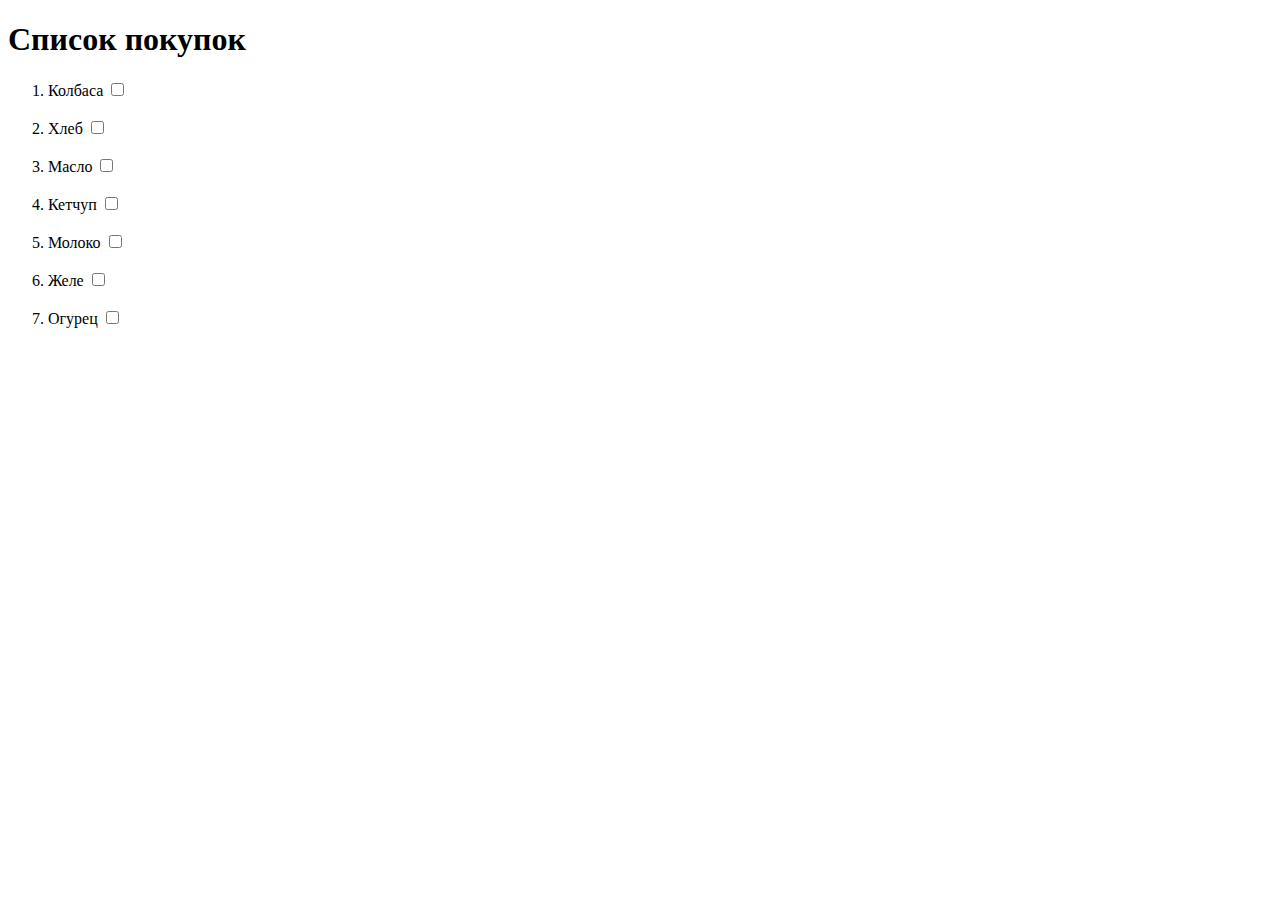
<file: Lesson3/index.html>
<!DOCTYPE html>
<html lang="en">

<head>
    <meta charset="UTF-8">
    <meta name="viewport" content="width=device-width, initial-scale=1.0">
    <title>Shopping list</title>
</head>

<body>

    <article>
        <form action="#">
            <h1>Список покупок</h1>
            <ol>
                <li>
                    <div class="shopping__list">
                        <label for="item">Колбаса</label>
                        <input type="checkbox" id="item1" name="item">
                    </div>
                </li>
                <br>

                <li>
                    <div class="shopping__list">
                        <label for="item">Хлеб</label>
                        <input type="checkbox" id="item2" name="item">
                    </div>
                </li>
                <br>

                <li>
                    <div class="shopping__list">
                        <label for="item">Масло</label>
                        <input type="checkbox" id="item3" name="item">
                    </div>
                </li>
                <br>

                <li>
                    <div class="shopping__list">
                        <label for="item">Кетчуп</label>
                        <input type="checkbox" id="item4" name="item">
                    </div>
                </li>
                <br>

                <li>
                    <div class="shopping__list">
                        <label for="item">Молоко</label>
                        <input type="checkbox" id="item5" name="item">
                    </div>
                </li>
                <br>

                <li>
                    <div class="shopping__list">
                        <label for="item">Желе</label>
                        <input type="checkbox" id="item6" name="item">
                    </div>
                </li>
                <br>

                <li>
                    <div class="shopping__list">
                        <label for="item">Огурец</label>
                        <input type="checkbox" id="item7" name="item">
                    </div>
                </li>
                <br>
            </ol>
        </form>
    </article>

















</body>

</html>
</file>
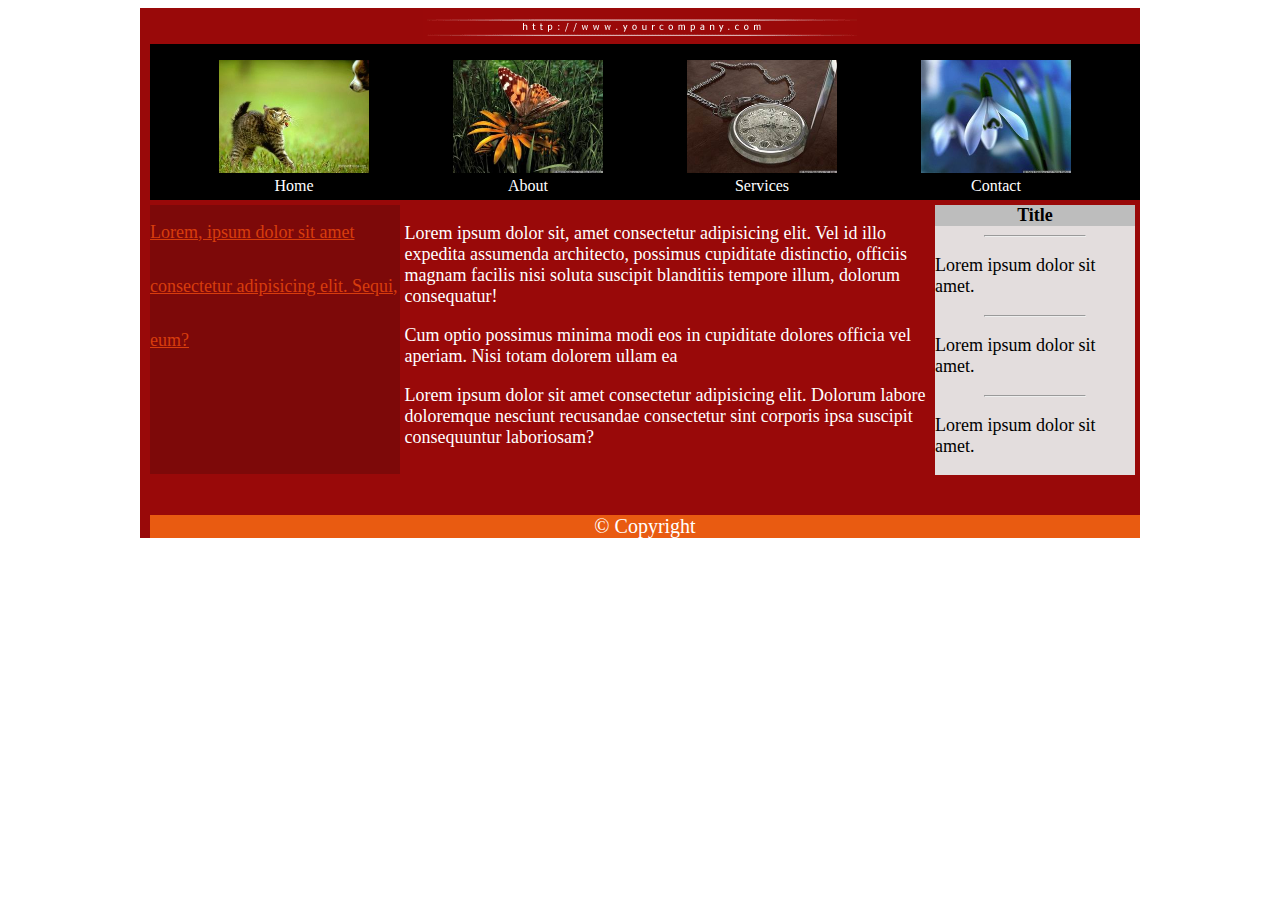
<file: Lesson4/index.html>
<!DOCTYPE html>
<html lang="en">


<head>
    <meta charset="UTF-8">
    <meta name="viewport" content="width=device-width, initial-scale=1.0">
    <title>Lesson4</title>
    <link rel="stylesheet" href="style.css">

</head>

<body>
    <div class="container">
        <header class="header">
            <img src="img/title.gif" alt="Header">
            <nav class="navigation_bar">
                <figure class="navigation_bar_figure">
                    <a href="#">
                        <img src="img/img00.jpg" width="150" alt="Home" title="Home">
                    </a>
                    <figcaption>
                        Home
                    </figcaption>
                </figure>

                <figure class="navigation_bar_figure">
                    <a href="#">
                        <img src="img/img01.jpg" width="150" alt="About" title="About">
                    </a>
                    <figcaption>
                        About
                    </figcaption>
                </figure>

                <figure class="navigation_bar_figure">
                    <a href="#">
                        <img src="img/img02.jpg" width="150" alt="Home" title="Services">
                    </a>
                    <figcaption>
                        Services
                    </figcaption>
                </figure>

                <figure class="navigation_bar_figure">
                    <a href="#">
                        <img src="img/img03.jpg" width="150" alt="Home" title="Contact">
                    </a>
                    <figcaption>
                        Contact
                    </figcaption>
                </figure>
            </nav>
        </header>


        <article class="article">
            <div class="left_sidebar">
                Lorem, ipsum dolor sit amet consectetur adipisicing elit. Sequi, eum?
            </div>
            <div class="main_content">
                <p> Lorem ipsum dolor sit, amet consectetur adipisicing elit. Vel id illo expedita assumenda architecto,
                    possimus cupiditate distinctio, officiis magnam facilis nisi soluta suscipit blanditiis tempore
                    illum, dolorum consequatur!
                </p>
                <p>Cum
                    optio possimus minima modi eos in cupiditate dolores officia vel aperiam. Nisi totam dolorem ullam
                    ea
                </p>
                <p>
                    Lorem ipsum dolor sit amet consectetur adipisicing elit. Dolorum labore doloremque nesciunt
                    recusandae
                    consectetur sint corporis ipsa suscipit consequuntur laboriosam?
                </p>
            </div>
            <div class="right_sidebar">
                <div style="background-color: #BDBDBD; text-align: center; font-weight: bold; color: black;">Title
                </div>
                <hr class="right_sidebar_line">
                <p>Lorem ipsum dolor sit amet.</p>
                <hr class="right_sidebar_line">
                <p>Lorem ipsum dolor sit amet.</p>
                <hr class="right_sidebar_line">
                <p>Lorem ipsum dolor sit amet.</p>
            </div>

        </article>
        <footer class="footer">&copy Copyright</footer>
    </div>

</body>

</html>
</file>
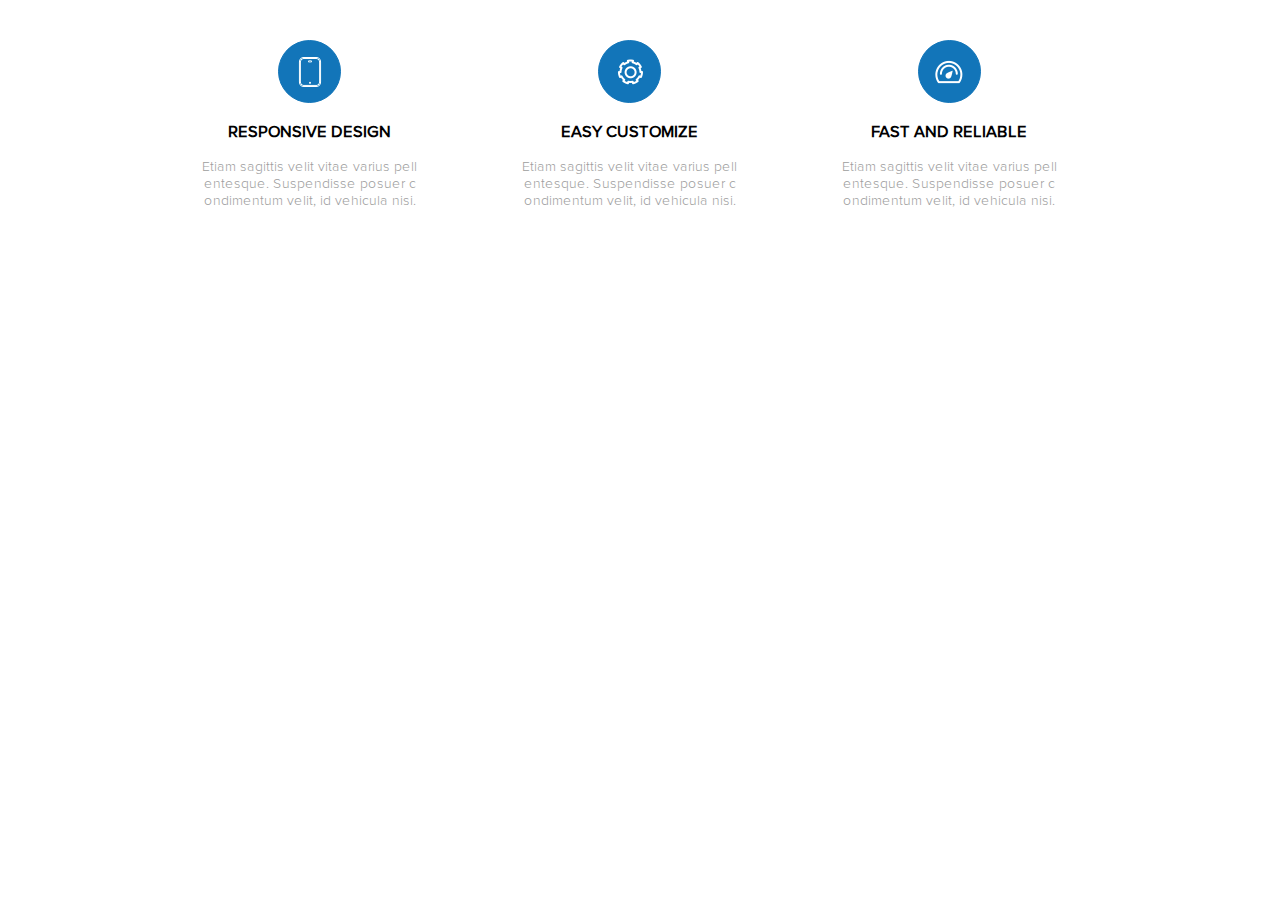
<file: Lesson6/Task1/index.html>
<!DOCTYPE html>
<html lang="en">

<head>
    <meta charset="UTF-8">
    <meta name="viewport" content="width=device-width, initial-scale=1.0">
    <title>Homework5</title>
    <link rel="stylesheet" href="style.css">
</head>

<body>
    <div class="container">
        <div class="col">
            <button class="btn1">

            </button>
            <h3 class="col_title">Responsive design</h3>
            <p class="col_text">Etiam sagittis velit vitae varius pellentesque. Suspendisse posuer condimentum velit, id
                vehicula nisi.</p>
        </div>
        <div class="col">
            <button class="btn2">

            </button>
            <h3 class="col_title">easy customize</h3>
            <p class="col_text">Etiam sagittis velit vitae varius pellentesque. Suspendisse posuer condimentum velit, id
                vehicula nisi.</p>
        </div>
        <div class="col">
            <button class="btn3">

            </button>
            <h3 class="col_title">Fast and reliable</h3>
            <p class="col_text">Etiam sagittis velit vitae varius pellentesque. Suspendisse posuer condimentum velit, id
                vehicula nisi.</p>
        </div>
    </div>

</body>

</html>
</file>
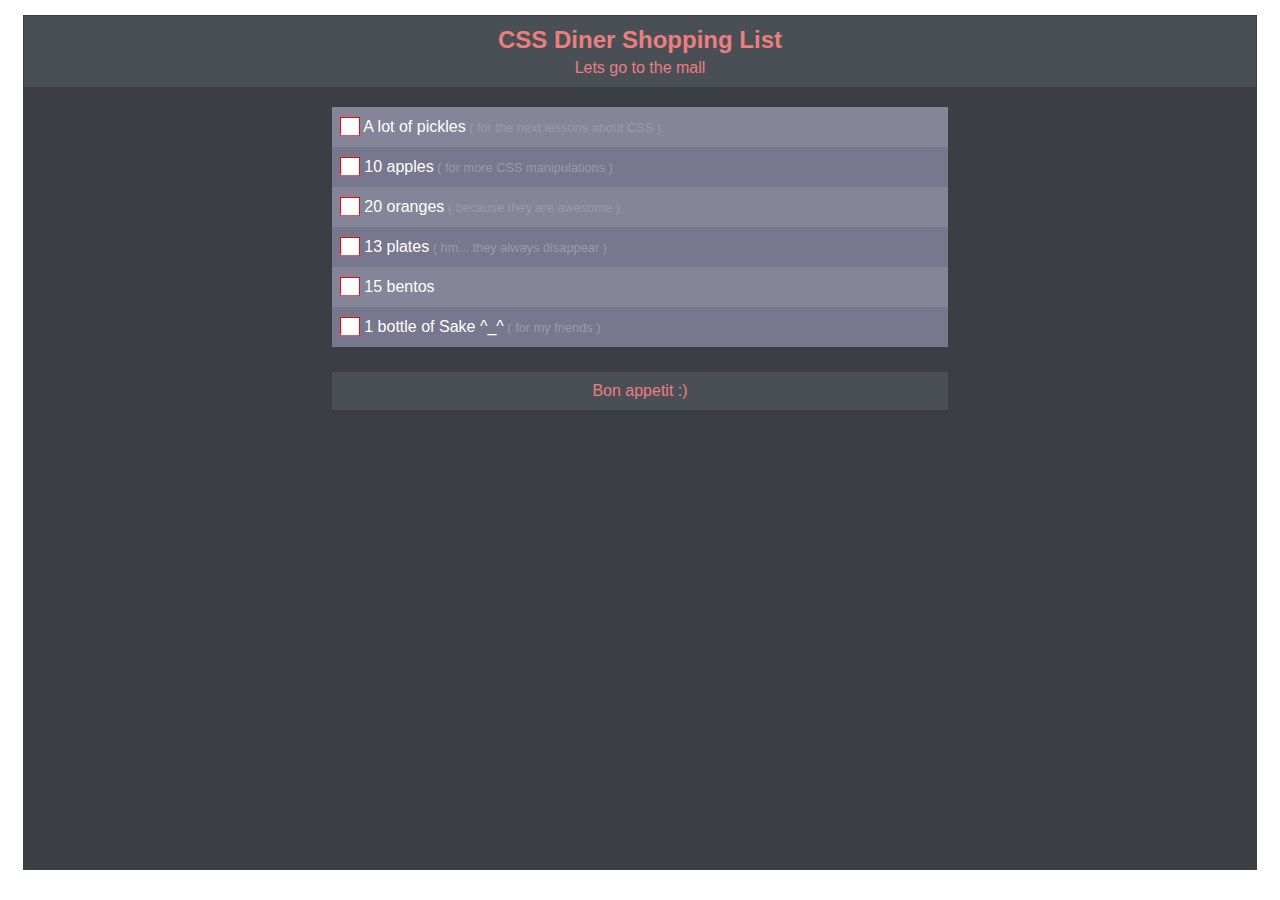
<file: Lesson6/Task2/index.html>
<!DOCTYPE html>
<html lang="en">

<head>
    <meta charset="UTF-8">
    <meta name="viewport" content="width=device-width, initial-scale=1.0">
    <title>Dinner</title>
    <link rel="shortcut icon" href="http://flukeout.github.io/favicon.png" type="image/png">
    <link rel="stylesheet" href="style.css">
</head>

<body>
    <div class="container">
        <header class="header">
            <h1>CSS Diner Shopping List</h1>
            Lets go to the mall
        </header>
        <div class="main_content">
            <table>
                <tr>
                    <td><input type="checkbox" id="1"><label for="1"> A lot of pickles<span>for the next lessons about
                                CSS</span></label></td>
                </tr>
                <tr>
                    <td><input type="checkbox" id="2"><label for="2"> 10 apples<span>for more CSS
                                manipulations</span></label></td>

                </tr>
                <tr>
                    <td><input type="checkbox" id="3"><label for="3"> 20 oranges<span>because they are
                                awesome</span></label></td>
                </tr>
                <tr>
                    <td><input type="checkbox" id="4"><label for="4"> 13 plates<span>hm... they always
                                disappear</span></label></td>
                </tr>
                <tr>
                    <td><input type="checkbox" id="5"><label for="5"> 15 bentos</label></td>
                </tr>
                <tr>
                    <td><input type="checkbox" id="6"><label for="6"> 1 bottle of Sake ^_^<span>for my
                                friends</span></label>
                    </td>
                </tr>
            </table>
        </div>
        <footer class="footer">
            Bon appetit :)
        </footer>
    </div>
</body>

</html>
</file>
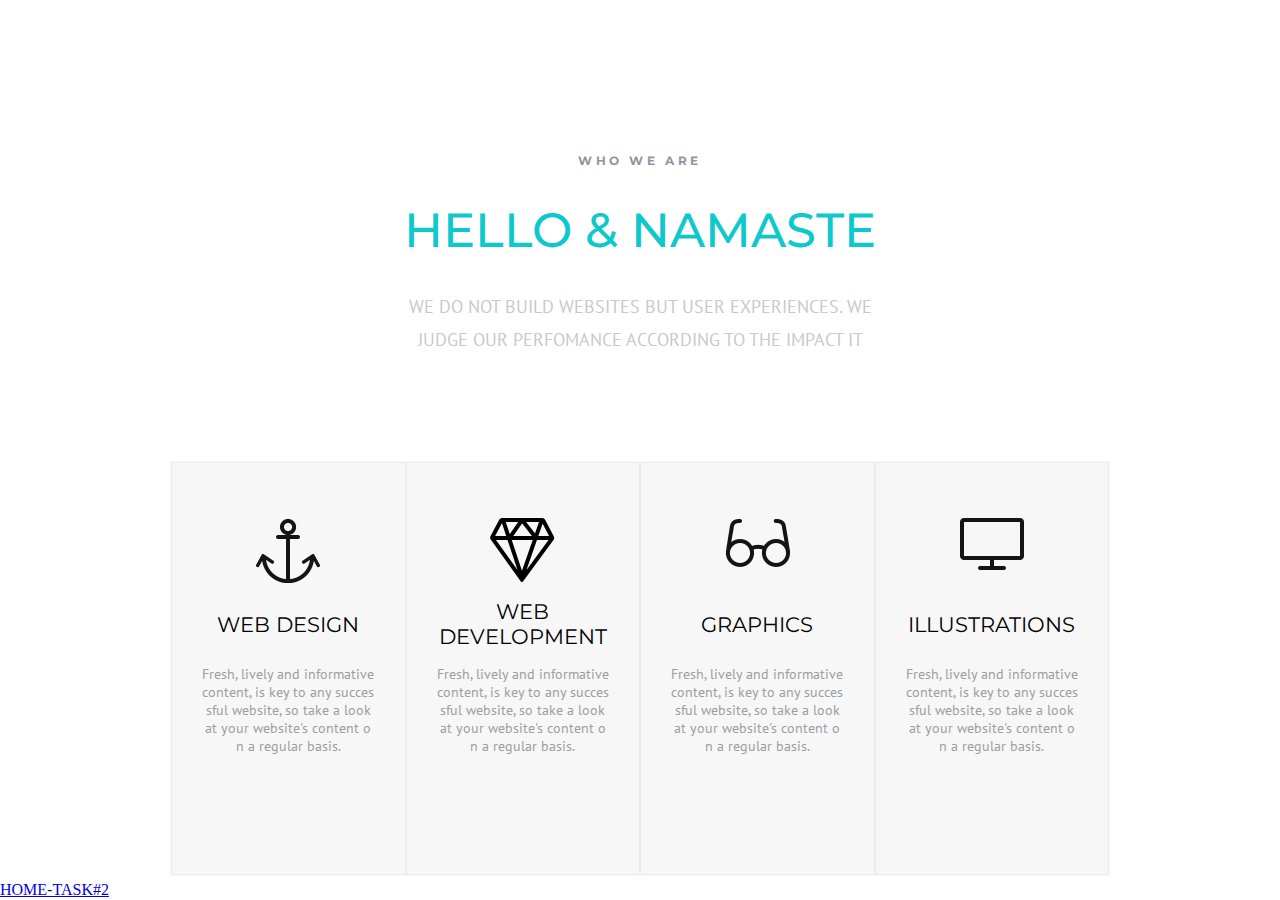
<file: Lesson7/task1/index.html>
<!DOCTYPE html>
<html lang="en">

<head>
    <meta charset="UTF-8">
    <meta name="viewport" content="width=device-width, initial-scale=1.0">
    <title>Document</title>
    <link rel="stylesheet" href="style.css">
    <link href="https://fonts.googleapis.com/css2?family=Montserrat:wght@400;700&display=swap" rel="stylesheet">
    <link href="https://fonts.googleapis.com/css2?family=PT+Sans&display=swap" rel="stylesheet">
</head>

<body>
    <div class="container">
        <header>
            <span>Who we are</span>
            <h1>Hello & namaste</h1>
            <div class="header_text">
                We do not build websites but user experiences. We judge our perfomance according to the impact it
            </div>
        </header>
        <div class="main_panel">
            <div class="section">
                <div class="icon"><img src="img/Anchor.png" alt="icon">
                    <img class="hover" src="img/Anchor_white.png" alt="icon">
                </div>
                <h2>Web design</h2>
                Fresh, lively and informative content, is key to any successful website, so take a look at your
                website's content on a regular basis.
            </div>
            <div class="section">
                <div class="icon"><img src="img/Diamond.png" alt="icon">
                    <img class="hover" src="img/Diamond_white.png" alt="icon">
                </div>
                <h2>Web development</h2>
                Fresh, lively and informative content, is key to any successful website, so take a look at your
                website's content on a regular basis.
            </div>
            <div class="section">
                <div class="icon"><img src="img/Eyeglasses.png" alt="icon">
                    <img class="hover" src="img/Eyeglasses_white.png" alt="icon">
                </div>
                <h2>Graphics</h2>
                Fresh, lively and informative content, is key to any successful website, so take a look at your
                website's content on a regular basis.
            </div>
            <div class="section">
                <div class="icon">
                    <img src="img/Monitor.png" alt="icon">
                    <img class="hover" src="img/Monitor_white.png" alt="icon">
                </div>
                <h2>Illustrations</h2>
                Fresh, lively and informative content, is key to any successful website, so take a look at your
                website's content on a regular basis.
            </div>
        </div>
    </div>
    <footer><a href="https://shallowski.github.io/Home_task/Lesson7/task2/index.html">HOME-TASK#2</a> </footer>

</body>

</html>
</file>
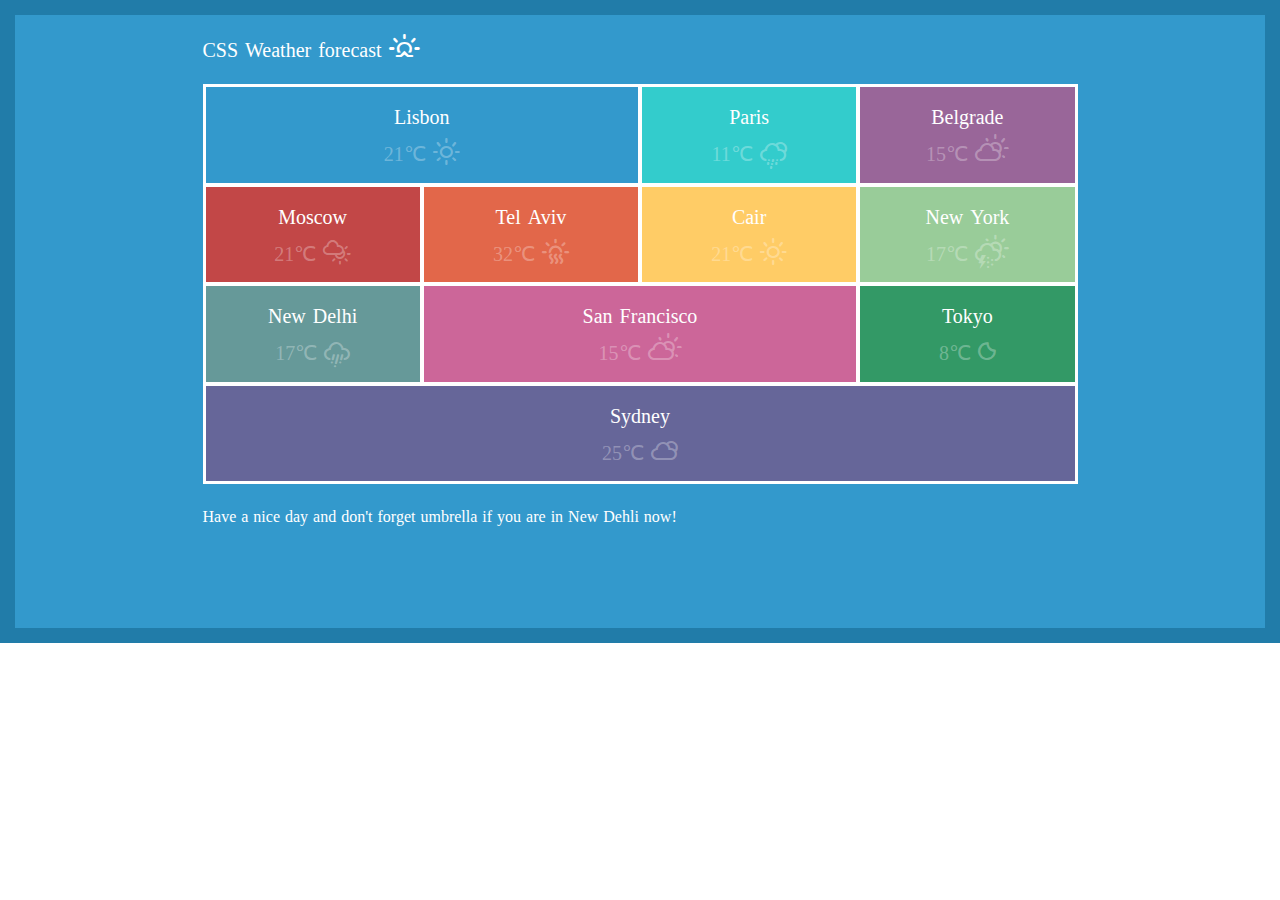
<file: Lesson7/task2/index.html>
<!DOCTYPE html>
<html lang="en">

<head>
    <meta charset="UTF-8">
    <meta name="viewport" content="width=device-width, initial-scale=1.0">
    <title>Weather report</title>
    <link rel="stylesheet" href="css/style.css">
    <link rel="stylesheet" href="css/weather-icons.min.css">
</head>

<body>
    <div class="container">
        <header class="header">CSS Weather forecast <i class="wi wi-sunrise"></i></header>
        <ul class="forecast">
            <li class="forecast__half lisbon">Lisbon <p>21&#8451 <i class="wi wi-day-sunny"></i></p>
            </li>
            <li class="forecast__quater paris">Paris <p>11&#8451 <i class="wi wi-night-sleet"></i></p>
            </li>
            <li class="forecast__quater belgrade">Belgrade <p>15&#8451 <i class="wi wi-day-cloudy"></i></p>
            </li>
            <li class="forecast__quater moscow">Moscow <p>21&#8451 <i class="wi wi-day-cloudy-high"></i></p>
            </li>
            <li class="forecast__quater tel-aviv">Tel Aviv <p>32&#8451 <i class="wi wi-hot"></i></p>
            </li>
            <li class="forecast__quater cair">Cair <p>21&#8451 <i class="wi wi-day-sunny"></i></p>
            </li>
            <li class="forecast__quater new-york">New York <p>17&#8451 <i class="wi wi-day-snow-thunderstorm"></i></p>
            </li>
            <li class="forecast__quater new-delhi">New Delhi <p>17&#8451 <i class="wi wi-hail"></i></p>
            </li>
            <li class="forecast__half san-francisco">San Francisco <p>15&#8451 <i class="wi wi-day-cloudy"></i></p>
            </li>
            <li class="forecast__quater tokyo">Tokyo <p>8&#8451 <i class="wi wi-night-clear"></i></p>
            </li>
            <li class="sydney">Sydney <p>25&#8451 <i class="wi wi-night-cloudy"></i></p>
            </li>
        </ul>
        <footer class="footer">Have a nice day and don't forget umbrella if you are in New Dehli now!</footer>
    </div>
</body>

</html>
</file>
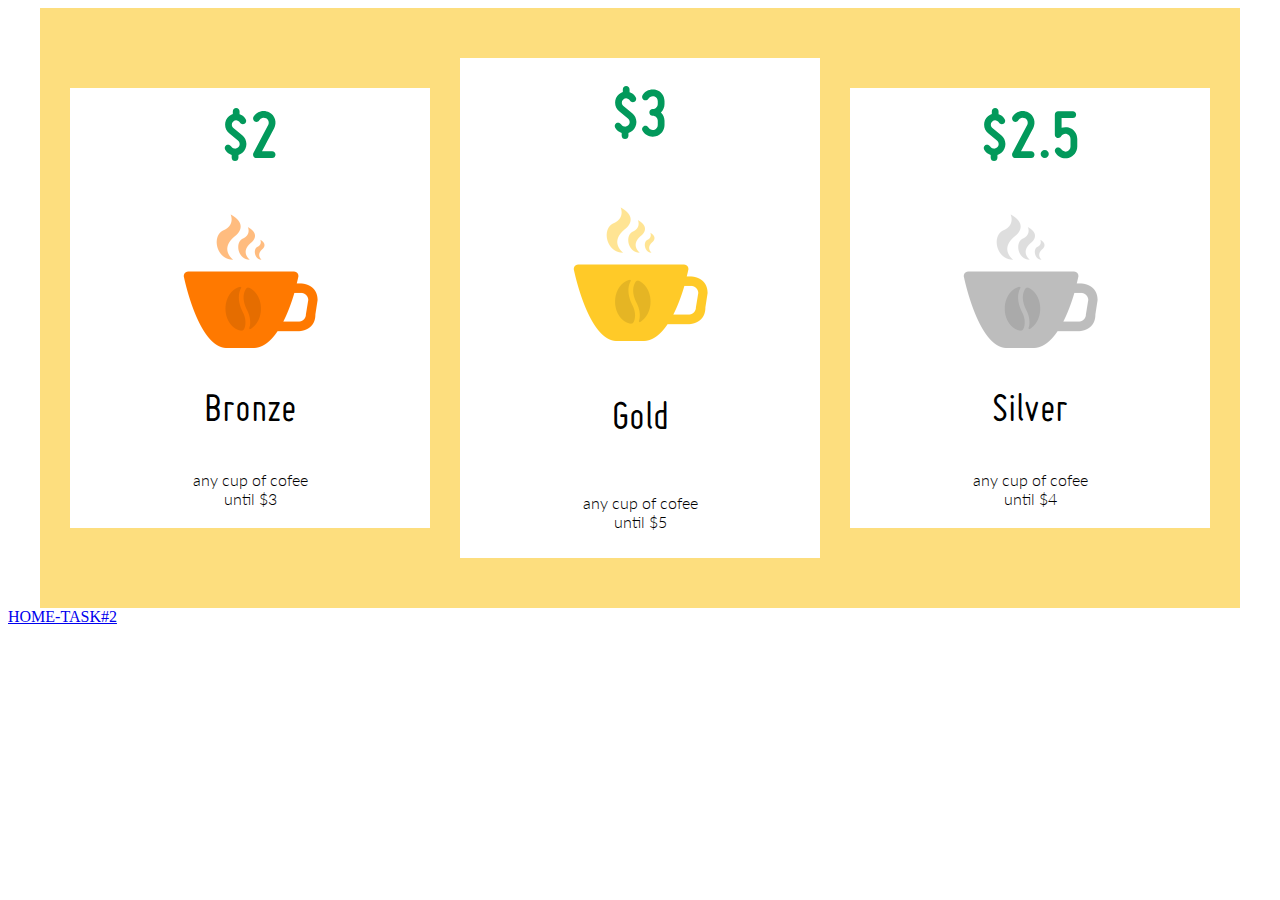
<file: Lesson8/Task1/index.html>
<!DOCTYPE html>
<html lang="en">

<head>
    <meta charset="UTF-8">
    <meta name="viewport" content="width=device-width, initial-scale=1.0">
    <link rel="stylesheet" href="style.css">
    <link href="https://fonts.googleapis.com/css2?family=Lato:wght@300&display=swap" rel="stylesheet">
    <title>Cup of coffee</title>
</head>

<body>
    <div class="container">
        <div class="column">
            <div class="column__price">$2</div>
            <div class="column__img"><img src="img/bean_bronze.png" alt="cup"></div>
            <div class="column__title">Bronze</div>
            <div class="column__description">any cup of cofee until $3</div>
        </div>

        <div class="column col__center">
            <div class="column__price">$3</div>
            <div class="column__img"><img src="img/bean_gold.png" alt="cup"></div>
            <div class="column__title">Gold</div>
            <div class="column__description">any cup of cofee until $5</div>
        </div>

        <div class="column">
            <div class="column__price">$2.5</div>
            <div class="column__img"><img src="img/bean_silver.png" alt="cup"></div>
            <div class="column__title">Silver</div>
            <div class="column__description">any cup of cofee until $4</div>
        </div>

    </div>
    <footer><a href="https://shallowski.github.io/Home_task/Lesson8/Task2/index.html" target="__blank">HOME-TASK#2</a>
    </footer>

</body>

</html>
</file>
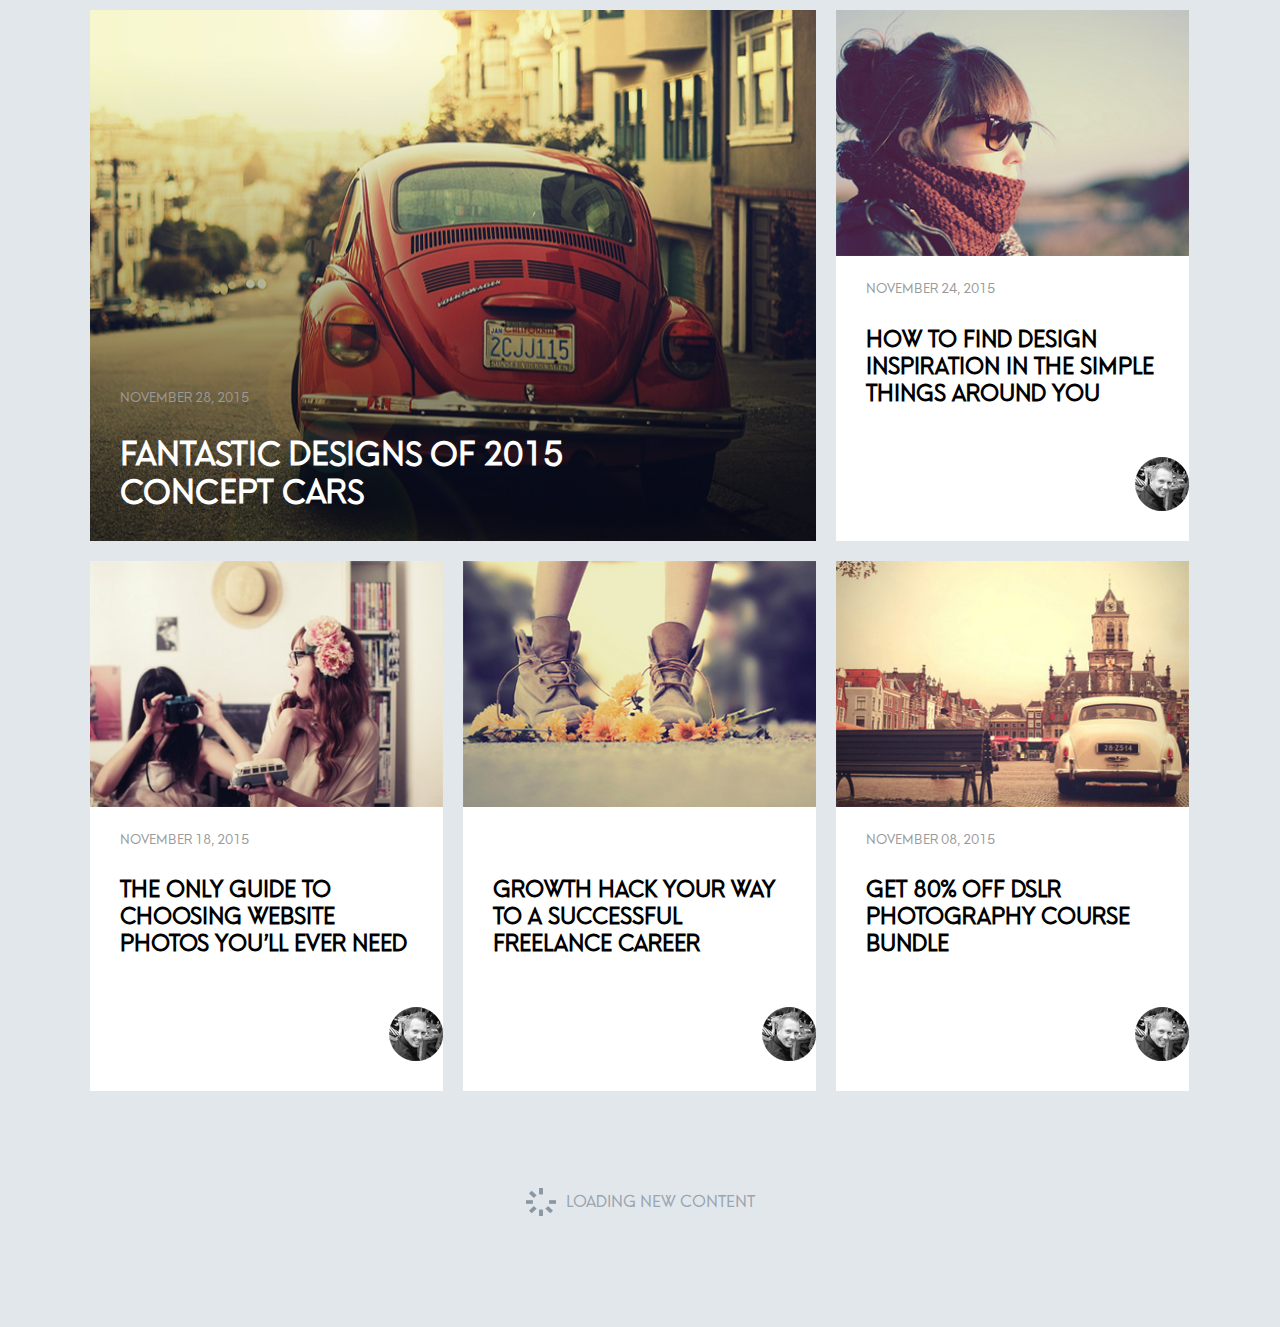
<file: Lesson8/Task2/index.html>
<!DOCTYPE html>
<html lang="en">

<head>
    <meta charset="UTF-8">
    <meta name="viewport" content="width=device-width, initial-scale=1.0">
    <title>Lesson 8.2</title>
    <link rel="stylesheet" href="style.css">
</head>

<body>
    <div class="container">
        <div class="col col__big">
            <div class="col__date">November 28, 2015</div>
            <h2>Fantastic Designs Of 2015 Concept Cars</h2>
        </div>
        <div class="col">
            <img src="img/woman.png" alt="picture">
            <div class="col__date">November 24, 2015</div>
            <h2>How To Find Design Inspiration In The Simple Things Around You</h2>
            <img class="col__author" src="img/author.png" alt="author">
        </div>
        <div class="col">
            <img src="img/girls.png" alt="picture">
            <div class="col__date">November 18, 2015</div>
            <h2>The Only Guide To Choosing Website Photos You’ll Ever Need </h2>
            <img class="col__author" src="img/author.png" alt="author">
        </div>
        <div class="col">
            <img src="img/boots.png" alt="picture">
            <div class="col__date"></div>
            <h2>Growth Hack Your Way to a Successful Freelance Career</h2>
            <img class="col__author" src="img/author.png" alt="author">
        </div>
        <div class="col">
            <img src="img/car-white.png" alt="picture">
            <div class="col__date">November 08, 2015</div>
            <h2>Get 80% Off DSLR Photography Course Bundle</h2>
            <img class="col__author" src="img/author.png" alt="author">
        </div>
    </div>
    <footer><img src="img/loading.png" alt="loading">
        <p>Loading new content</p>
    </footer>
</body>

</html>
</file>
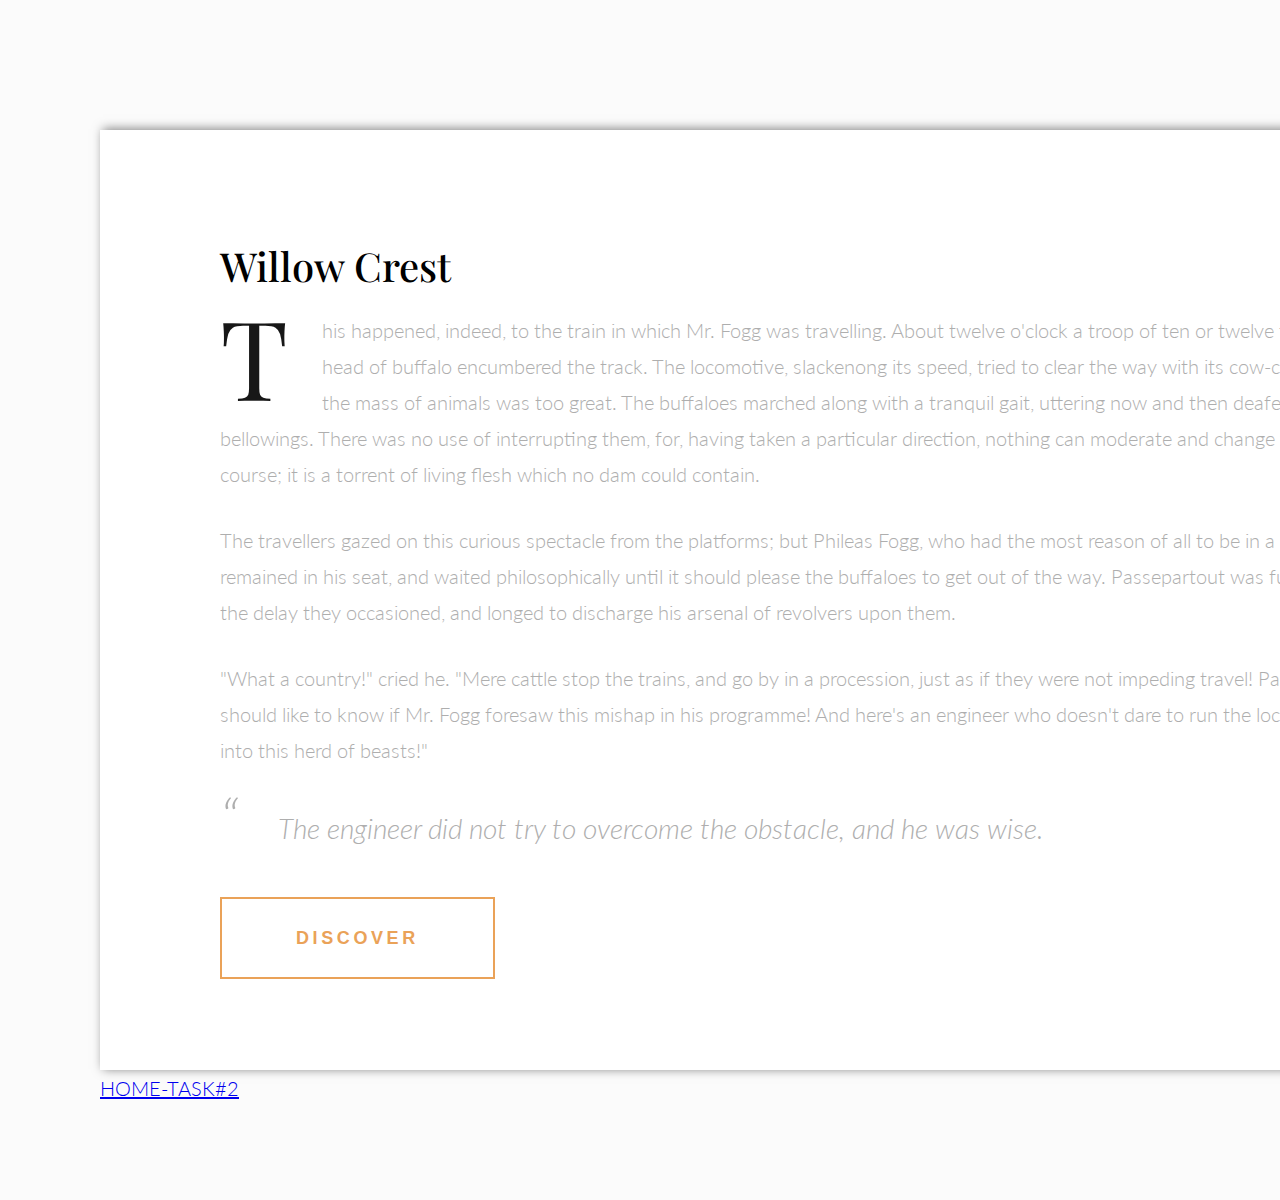
<file: Lesson9/Task1/index.html>
<!DOCTYPE html>
<html lang="en">

<head>
    <meta charset="UTF-8">
    <meta name="viewport" content="width=device-width, initial-scale=1.0">
    <link rel="stylesheet" href="style.css">
    <link href="https://fonts.googleapis.com/css2?family=Playfair+Display&display=swap" rel="stylesheet">
    <link href="https://fonts.googleapis.com/css2?family=Lato:wght@300;700&display=swap" rel="stylesheet">
    <title>Text</title>
</head>

<body>
    <div class="container">
        <div class="article">
            <h1 class="title">Willow Crest</h1>
            <div class="article__section section1">This happened, indeed, to the train in which Mr. Fogg was travelling.
                About
                twelve o'clock a troop of ten or twelve thousand head of buffalo encumbered the track. The locomotive,
                slackenong its speed, tried to clear the way with its cow-catcher; but the mass of animals was too
                great. The buffaloes marched along with a tranquil gait, uttering now and then deafening
                bellowings. There was no use of interrupting them, for, having taken a particular direction, nothing can
                moderate and change their course; it is a torrent of living flesh which no dam could contain.
            </div>
            <div class="article__section">
                The travellers gazed on this curious spectacle from the platforms; but Phileas Fogg, who had the most
                reason of all to be in a hurry, remained in his seat, and waited philosophically until it should please
                the buffaloes to get out of the way.
                Passepartout was furious at the delay they occasioned, and longed to discharge his arsenal of revolvers
                upon them.
            </div>
            <div class="article__section">
                "What a country!" cried he. "Mere cattle stop the trains, and go by in a procession, just as if they
                were not impeding travel! Parbleu! I should like to know if Mr. Fogg foresaw this mishap in his
                programme! And here's an engineer who doesn't dare to run the locomotive into this herd of beasts!"
            </div>
            <div class="article__section">
                <blockquote>The engineer did not try to overcome the obstacle, and he was wise.</blockquote>
            </div>
            <button class="button">Discover</button>
        </div>
        <footer><a href="https://shallowski.github.io/Home_task/Lesson9/Task2/index.html"
                target="__blank">HOME-TASK#2</a>
        </footer>
    </div>
</body>

</html>
</file>
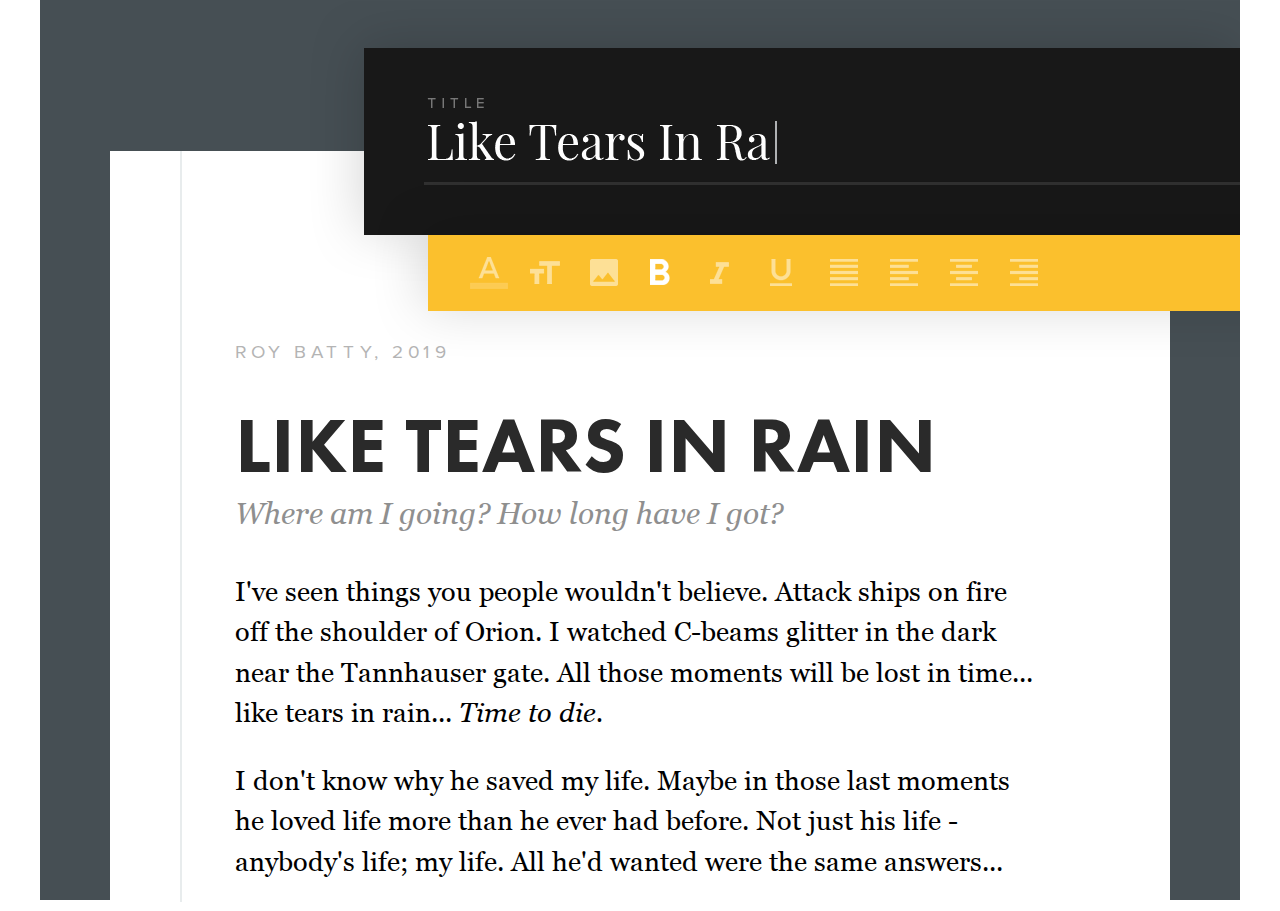
<file: Lesson9/Task2/index.html>
<!DOCTYPE html>
<html lang="en">

<head>
    <meta charset="UTF-8">
    <meta name="viewport" content="width=device-width, initial-scale=1.0">
    <link rel="stylesheet" href="style.css">
    <link href="https://fonts.googleapis.com/css2?family=Playfair+Display&display=swap" rel="stylesheet">
    <title>Like tears in rain</title>
</head>

<body>
    <div class="container">
        <img class="title__input" src="img/Title Input.png" alt="title__input">
        <img class="control" src="img/Control Bar.png" alt="control">
        <img class="line" src="img/Document Line.png" alt="control">
        <div class="article">
            <div class="article__author">Roy Batty, 2019</div>
            <h2 class="article__title">Like Tears in Rain</h2>
            <div class="article__title-comment">Where am I going? How long have I got?</div>
            <div class="article__main-content">
                <p>I've seen things you people wouldn't believe. Attack ships on fire off the shoulder of Orion. I
                    watched C-beams glitter in the dark near the Tannhauser gate. All those moments will be lost in
                    time... like tears in rain... <span>Time to die.</span></p>
                <p>I don't know why he saved my life. Maybe in those last moments he loved life more than he ever had
                    before. Not just his life - anybody's life; my life. All he'd wanted were the same answers...</p>
            </div>
        </div>
    </div>

</body>

</html>
</file>
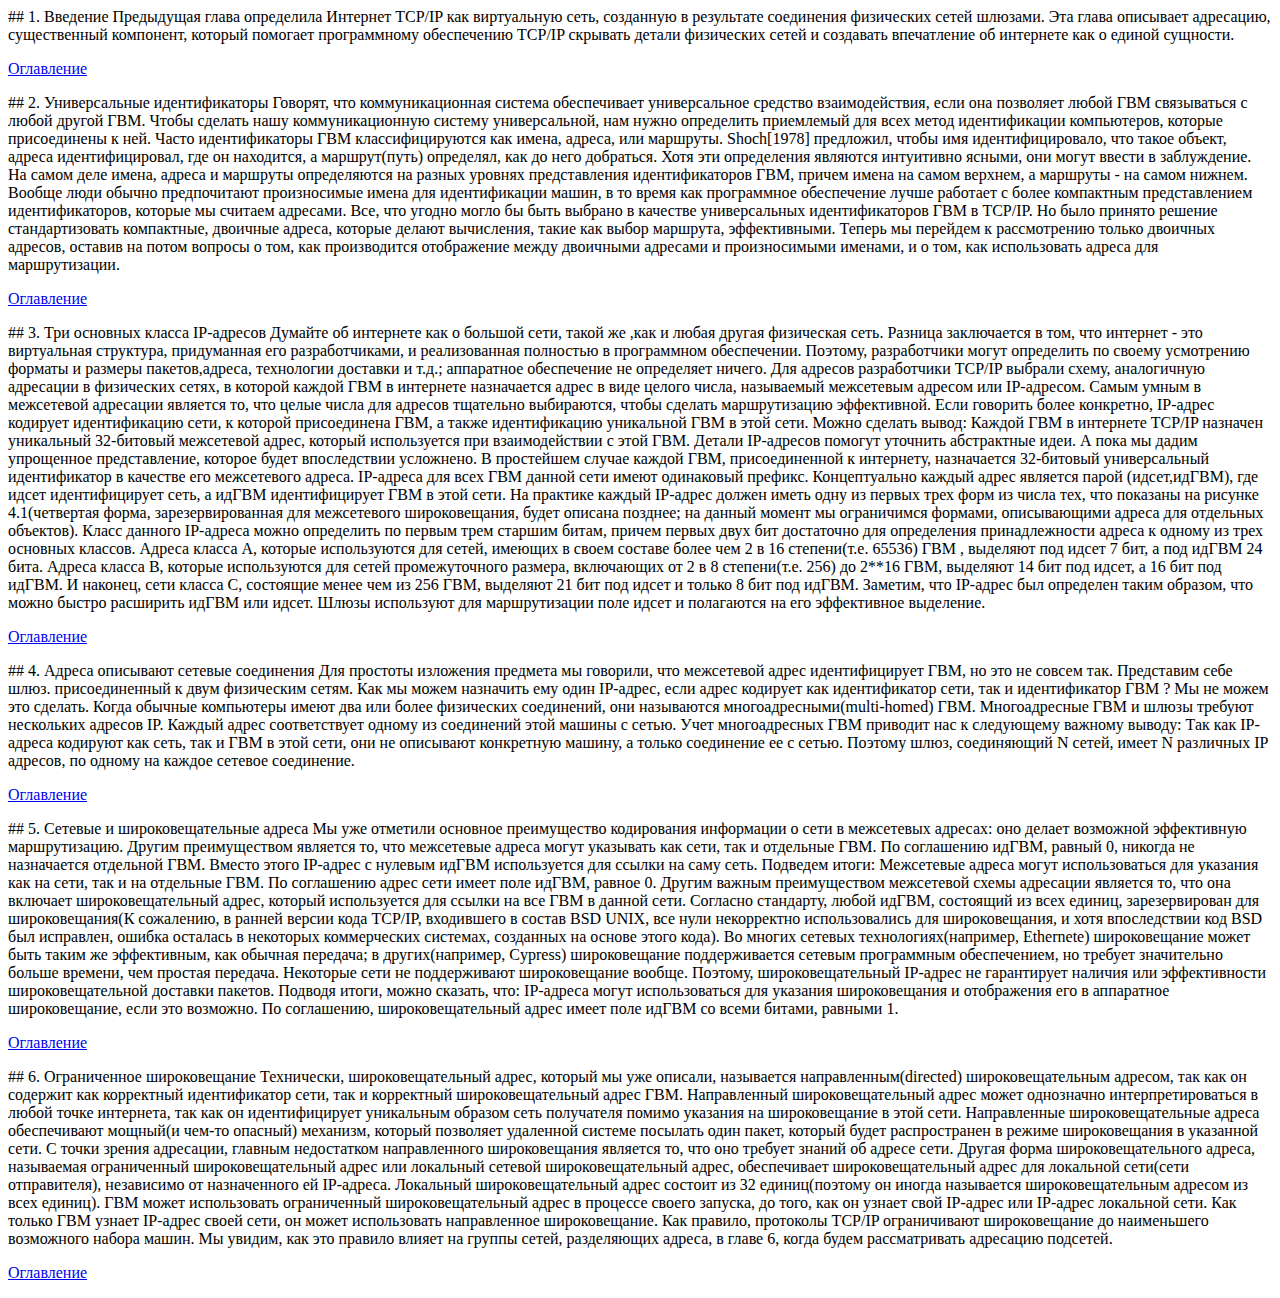
<file: Lesson3/index3.html>
<!DOCTYPE html>
<html lang="en">

<head>
    <meta charset="UTF-8">
    <meta name="viewport" content="width=device-width, initial-scale=1.0">
    <title>Document</title>
</head>

<body>

    <section id="section1" 1>
        ## 1. Введение
        Предыдущая глава определила Интернет TCP/IP как виртуальную сеть, созданную в результате соединения физических
        сетей
        шлюзами. Эта глава описывает адресацию, существенный компонент, который помогает программному обеспечению TCP/IP
        скрывать детали физических сетей и создавать впечатление об интернете как о единой сущности.
    </section>
    <p>
        <a href="Index2.html" target="_blank">Оглавление</a>
    </p>

    <section id="section2">
        ## 2. Универсальные идентификаторы
        Говорят, что коммуникационная система обеспечивает универсальное средство взаимодействия, если она позволяет
        любой
        ГВМ связываться с любой другой ГВМ. Чтобы сделать нашу коммуникационную систему универсальной, нам нужно
        определить
        приемлемый для всех метод идентификации компьютеров, которые присоединены к ней.
        Часто идентификаторы ГВМ классифицируются как имена, адреса, или маршруты. Shoch[1978] предложил, чтобы имя
        идентифицировало, что такое объект, адреса идентифицировал, где он находится, а маршрут(путь) определял, как до
        него
        добраться. Хотя эти определения являются интуитивно ясными, они могут ввести в заблуждение. На самом деле имена,
        адреса и маршруты определяются на разных уровнях представления идентификаторов ГВМ, причем имена на самом
        верхнем, а
        маршруты - на самом нижнем. Вообще люди обычно предпочитают произносимые имена для идентификации машин, в то
        время
        как программное обеспечение лучше работает с более компактным представлением идентификаторов, которые мы считаем
        адресами. Все, что угодно могло бы быть выбрано в качестве универсальных идентификаторов ГВМ в TCP/IP. Но было
        принято решение стандартизовать компактные, двоичные адреса, которые делают вычисления, такие как выбор
        маршрута,
        эффективными. Теперь мы перейдем к рассмотрению только двоичных адресов, оставив на потом вопросы о том, как
        производится отображение между двоичными адресами и произносимыми именами, и о том, как использовать адреса для
        маршрутизации.
    </section>
    <p>
        <a href="Index2.html" target="_blank">Оглавление</a>
    </p>

    <section id="section3">
        ## 3. Три основных класса IP-адресов
        Думайте об интернете как о большой сети, такой же ,как и любая другая физическая сеть. Разница заключается в
        том,
        что интернет - это виртуальная структура, придуманная его разработчиками, и реализованная полностью в
        программном
        обеспечении. Поэтому, разработчики могут определить по своему усмотрению форматы и размеры пакетов,адреса,
        технологии доставки и т.д.; аппаратное обеспечение не определяет ничего. Для адресов разработчики TCP/IP выбрали
        схему, аналогичную адресации в физических сетях, в которой каждой ГВМ в интернете назначается адрес в виде
        целого
        числа, называемый межсетевым адресом или IP-адресом. Самым умным в межсетевой адресации является то, что целые
        числа
        для адресов тщательно выбираются, чтобы сделать маршрутизацию эффективной. Если говорить более конкретно,
        IP-адрес
        кодирует идентификацию сети, к которой присоединена ГВМ, а также идентификацию уникальной ГВМ в этой сети. Можно
        сделать вывод:


        Каждой ГВМ в интернете TCP/IP назначен уникальный 32-битовый межсетевой адрес, который используется при
        взаимодействии с этой ГВМ.

        Детали IP-адресов помогут уточнить абстрактные идеи. А пока мы дадим упрощенное представление, которое будет
        впоследствии усложнено. В простейшем случае каждой ГВМ, присоединенной к интернету, назначается 32-битовый
        универсальный идентификатор в качестве его межсетевого адреса. IP-адреса для всех ГВМ данной сети имеют
        одинаковый
        префикс.

        Концептуально каждый адрес является парой (идсет,идГВМ), где идсет идентифицирует сеть, а идГВМ идентифицирует
        ГВМ в
        этой сети. На практике каждый IP-адрес должен иметь одну из первых трех форм из числа тех, что показаны на
        рисунке
        4.1(четвертая форма, зарезервированная для межсетевого широковещания, будет описана позднее; на данный момент мы
        ограничимся формами, описывающими адреса для отдельных объектов).

        Класс данного IP-адреса можно определить по первым трем старшим битам, причем первых двух бит достаточно для
        определения принадлежности адреса к одному из трех основных классов. Адреса класса А, которые используются для
        сетей, имеющих в своем составе более чем 2 в 16 степени(т.е. 65536) ГВМ , выделяют под идсет 7 бит, а под идГВМ
        24
        бита. Адреса класса В, которые используются для сетей промежуточного размера, включающих от 2 в 8 степени(т.е.
        256)
        до 2**16 ГВМ, выделяют 14 бит под идсет, а 16 бит под идГВМ. И наконец, сети класса С, состоящие менее чем из
        256
        ГВМ, выделяют 21 бит под идсет и только 8 бит под идГВМ. Заметим, что IP-адрес был определен таким образом, что
        можно быстро расширить идГВМ или идсет. Шлюзы используют для маршрутизации поле идсет и полагаются на его
        эффективное выделение.
    </section>
    <p>
        <a href="Index2.html" target="_blank">Оглавление</a>
    </p>

    <section id="section4">
        ## 4. Адреса описывают сетевые соединения
        Для простоты изложения предмета мы говорили, что межсетевой адрес идентифицирует ГВМ, но это не совсем так.
        Представим себе шлюз. присоединенный к двум физическим сетям. Как мы можем назначить ему один IP-адрес, если
        адрес
        кодирует как идентификатор сети, так и идентификатор ГВМ ? Мы не можем это сделать. Когда обычные компьютеры
        имеют
        два или более физических соединений, они называются многоадресными(multi-homed) ГВМ. Многоадресные ГВМ и шлюзы
        требуют нескольких адресов IP. Каждый адрес соответствует одному из соединений этой машины с сетью. Учет
        многоадресных ГВМ приводит нас к следующему важному выводу:

        Так как IP-адреса кодируют как сеть, так и ГВМ в этой сети, они не описывают конкретную машину, а только
        соединение
        ее с сетью.

        Поэтому шлюз, соединяющий N сетей, имеет N различных IP адресов, по одному на каждое сетевое соединение.
    </section>
    <p>
        <a href="Index2.html" target="_blank">Оглавление</a>
    </p>

    <section id="section5">
        ## 5. Сетевые и широковещательные адреса
        Мы уже отметили основное преимущество кодирования информации о сети в межсетевых адресах: оно делает возможной
        эффективную маршрутизацию. Другим преимуществом является то, что межсетевые адреса могут указывать как сети, так
        и
        отдельные ГВМ. По соглашению идГВМ, равный 0, никогда не назначается отдельной ГВМ. Вместо этого IP-адрес с
        нулевым
        идГВМ используется для ссылки на саму сеть. Подведем итоги:

        Межсетевые адреса могут использоваться для указания как на сети, так и на отдельные ГВМ. По соглашению адрес
        сети
        имеет поле идГВМ, равное 0.

        Другим важным преимуществом межсетевой схемы адресации является то, что она включает широковещательный адрес,
        который используется для ссылки на все ГВМ в данной сети. Согласно стандарту, любой идГВМ, состоящий из всех
        единиц,
        зарезервирован для широковещания(К сожалению, в ранней версии кода TCP/IP, входившего в состав BSD UNIX, все
        нули
        некорректно использовались для широковещания, и хотя впоследствии код BSD был исправлен, ошибка осталась в
        некоторых
        коммерческих системах, созданных на основе этого кода). Во многих сетевых технологиях(например, Ethernetе)
        широковещание может быть таким же эффективным, как обычная передача; в других(например, Cypress) широковещание
        поддерживается сетевым программным обеспечением, но требует значительно больше времени, чем простая передача.
        Некоторые сети не поддерживают широковещание вообще. Поэтому, широковещательный IP-адрес не гарантирует наличия
        или
        эффективности широковещательной доставки пакетов. Подводя итоги, можно сказать, что:

        IP-адреса могут использоваться для указания широковещания и отображения его в аппаратное широковещание, если это
        возможно. По соглашению, широковещательный адрес имеет поле идГВМ со всеми битами, равными 1.
    </section>
    <p>
        <a href="Index2.html" target="_blank">Оглавление</a>
    </p>

    <section id="section6">
        ## 6. Ограниченное широковещание
        Технически, широковещательный адрес, который мы уже описали, называется направленным(directed) широковещательным
        адресом, так как он содержит как корректный идентификатор сети, так и корректный широковещательный адрес ГВМ.
        Направленный широковещательный адрес может однозначно интерпретироваться в любой точке интернета, так как он
        идентифицирует уникальным образом сеть получателя помимо указания на широковещание в этой сети. Направленные
        широковещательные адреса обеспечивают мощный(и чем-то опасный) механизм, который позволяет удаленной системе
        посылать один пакет, который будет распространен в режиме широковещания в указанной сети.

        С точки зрения адресации, главным недостатком направленного широковещания является то, что оно требует знаний об
        адресе сети. Другая форма широковещательного адреса, называемая ограниченный широковещательный адрес или
        локальный
        сетевой широковещательный адрес, обеспечивает широковещательный адрес для локальной сети(сети отправителя),
        независимо от назначенного ей IP-адреса. Локальный широковещательный адрес состоит из 32 единиц(поэтому он
        иногда
        называется широковещательным адресом из всех единиц). ГВМ может использовать ограниченный широковещательный
        адрес в
        процессе своего запуска, до того, как он узнает свой IP-адрес или IP-адрес локальной сети. Как только ГВМ узнает
        IP-адрес своей сети, он может использовать направленное широковещание. Как правило, протоколы TCP/IP
        ограничивают
        широковещание до наименьшего возможного набора машин. Мы увидим, как это правило влияет на группы сетей,
        разделяющих
        адреса, в главе 6, когда будем рассматривать адресацию подсетей.
    </section>
    <p>
        <a href="Index2.html" target="_blank">Оглавление</a>
    </p>















</body>

</html>
</file>
<file: Lesson4/style.css>
.container {
    margin: auto;
    max-width:  1000px;
    background-color: #990909;
}

.header {
    margin: 0 auto;
    background-color: #990909;
    color: white;
    text-align: center;
    
}

.navigation_bar {
    background-color: #000000;
    margin-left: 10px;
    }

.navigation_bar_figure {
    margin-bottom: 5px;
    display: inline-block;
    
}

.article {
    font-size: 18px;
    margin-top: 5px;
    position: relative;
    display: inline-block;
    text-align: justify;
    color: white;
    
}

.left_sidebar {
    vertical-align: top;
    display: inline-block;
    position: relative;
    margin-left: 10px;
    left: 0;
    text-decoration: underline;
    text-align: left;
    background-color: #7D0909;
    width: 25%;
    height: 269px;
    line-height: 3;
    color: #D83D0D;
}

.main_content {
    vertical-align: top;
    position: relative;
    display: inline-block;
    text-align: left;
    width: 53%;
    height: 300px;
}

.right_sidebar { 
    vertical-align: top;
    display: inline-block;
    position: absolute;
    right: 5px;
    width: 20%;
    text-align: left;
    background-color: #E3DDDD;
    color: black;
}

.right_sidebar_line {
    width: 50%;
}

.footer {
    font-size: 20px;
    margin-top: 10px;
    background-color: #E95B11;
    color: white;
    text-align: center;
    margin-left: 10px;
}
</file>
<file: Lesson6/Task1/style.css>
* {
    box-sizing: border-box;
}

@font-face {
    font-family: 'Proxima Nova';
    src: url('fonts/ProximaNova-Light.eot')
    format('embedded-opentype'),
    url('fonts/ProximaNova-Light.woff') format('woff');
    font-weight: 300;
    font-style: normal;
    }

@font-face {
    font-family: 'Proxima Nova';
    src: url('fonts/ProximaNova-Regular.eot')
    format('embedded-opentype'),
    url('fonts/ProximaNova-Regular.woff') format('woff');
    font-weight: normal;
    font-style: normal;
    }

body {
    margin: 0;
    font-family: 'Proxima Nova', sans-serif;
    font-size: 14px;
}

.container {
    width: 1100px;
    margin: 0 auto;
    padding: 0 70px;
    letter-spacing: -0.36em;
}

.col {
    display: inline-block;
    width: calc(33.3% - 20px);
    letter-spacing: normal;
    padding: 40px;
    margin-left: 10px;
    margin-right: 10px;
    text-align: center;

}

.col:first-child {
    margin-left: 0;
}

.col:last-child {
    margin-right: 0;
}

.col_title {
    margin-top: 16px;
    color: black;
    text-transform: uppercase;
}

.col_text {
    font-weight: 300;
    color: #9d9d9d;
    word-break: break-all;
}

button {
    background: #1275b9;
    border-radius: 50%;
    width: 63px;
    height: 63px;
    padding: 0;
    margin: 0;
    border:none;
    background-repeat: no-repeat;
    background-position: center;
    border: 1px solid #1275b9;
    cursor: pointer;
}

button:hover {
    background: white;
   
    background-repeat: no-repeat;
    background-position: center;
}

.btn1 {
    background-image: url(img/Tablet.png);
}

.btn1:hover {
    background-image: url(img/Tablet_blue.png);
}

.btn2 {
    background-image: url(img/Settings.png);
}

.btn2:hover {
    background-image: url(img/Settings_blue.png);
}

.btn3 {
    background-image: url(img/Dashboard.png);
}

.btn3:hover {
    background-image: url(img/Dashboard_blue.png);
}
</file>
<file: Lesson6/Task2/style.css>
* {
    box-sizing: border-box;
    transition: all .1s ease-in;
}

.container {
    height: 95vh;
    min-width: 500px;
    min-height: 420px;
    font-family: Arial, sans-serif;
    font-size: 16px;
    margin: 15px;
    padding: 1px;
    text-align: center;
    background: #3B3F45;
}

.header {
    padding: 5px 5px 10px 5px;
    margin-bottom: 20px;
    background: #4A4F56;
    color: #EB7E7F;
}

h1 {
    font-size: 1.5rem;
    margin: 5px;
}

table {
    width: 50%;
    margin: 0 auto;
    text-align: left;
    color: white;
    border-collapse: collapse;
}


tr {
    background: #77778E;
}

td {
    padding: 0px;
}

tr:nth-child(odd) td {
    background: #848599;
}

label {
    padding: 8px;
    display: block;
    width: 100%;
    height: 100%;
    border-top: 3px solid transparent;
    border-bottom: 3px solid transparent;
}

label:hover {
    border-top: 3px solid white;
    border-bottom: 3px solid white;
}

[type="checkbox"] {
    display: none;
}

label:before {
    content: "__";
    background: white;
    border: 1px solid red;    
}

input:checked + label {
    color: #9396A7;
    text-decoration: line-through;
}

input:checked + label:before {
    content:url(img/checked.png)
}
       

label:hover {
    cursor: pointer;
}

label:active {
    background: #EB7E7F;
}

span {
    font-size: 0.8rem;
    color: #9999B0;
}

span:before {
    content: " ( ";
}

span:after {
    content: " ) ";
}

.footer {
    margin: 25px auto;
    padding: 10px;
    width: 50%;
    background: #4A4F56;
    color: #EB7E7F;
}
</file>
<file: Lesson7/task1/style.css>
* {
    box-sizing: border-box;
}

body {
    width: 1280px;
    margin: 0 auto;
}

.container {
    font-family: 'PT Sans', sans-serif;
    padding: 5px
}

header {
    font-family: 'Montserrat', sans-serif;
    text-transform: uppercase;
    text-align: center;
    padding: 145px 0 105px 0;
}

span {
    letter-spacing: 0.3em;
    font-weight: 700;
    font-size: 12px;
    color: #90969f;
}

h1 {
    font-size: 48px;
    font-weight: 500;
    color: #0ec8cb;
}

h2 {
    height: 52px;
    font-family: 'Montserrat', sans-serif;
    text-transform: uppercase;
    font-size: 21px;
    font-weight: 400;
    word-break: normal;
    color: black;
    margin-top: 15px;
    margin-bottom: 15px;
    display: flex;
    align-items: center;
    justify-content: center;
}

.header_text {
    font-family: 'PT Sans', sans-serif;
    font-size: 18px;
    width: 500px;
    margin: 0 auto;
    color: #c9c9c9;
    line-height: 1.8;
}

.main_panel {
    width: 940px;
    height: 415px;
    padding: 1px;
    margin: 0 auto;
    background: #f7f7f7;
    letter-spacing: -0.36em;
}

.icon {
    display: inline-block;
    width: 65px;
    height: 65px;
    text-align: center;
    vertical-align: middle;
}

.section {
    display: inline-block;
    height: 100%;
    width: 25%;
    vertical-align: top;
    letter-spacing: normal;
    border: 1px solid #ececec;
    text-align: center;
    font-family: 'PT Sans', sans-serif;
    font-size: 14px;
    padding: 55px 30px 0 30px;
    color: #9e9e9e;
    word-break: break-all;
}

.section:hover {
    background: #0ec8cb;
    color: white;
}

.section:hover img.hover {
    display: inline-block;
}

.section:hover img {
    display: none;
}

.section:hover h2{
    color: white;
}

img.hover {
    display: none;
}
</file>
<file: Lesson7/task2/css/style.css>
@font-face {
    font-family: 'weathericons';
    src: url('../font/weathericons-regular-webfont.eot');
    src: url('../font/weathericons-regular-webfont.eot?#iefix') format('embedded-opentype'), url('../font/weathericons-regular-webfont.woff2') format('woff2'), url('../font/weathericons-regular-webfont.woff') format('woff'), url('../font/weathericons-regular-webfont.ttf') format('truetype'), url('../font/weathericons-regular-webfont.svg#weather_iconsregular') format('svg');
    font-weight: normal;
    font-style: normal;
}

* {
    box-sizing: border-box;
    transition: all 0.5s;
}

body {
    margin: 0;
}


.container  {
    background: #3399CC;
    color: #fff;
    height: 100%;
    min-width: 500px;
    border: 15px solid #217CA9;
    font-family: 'weathericons';
}

.header, .footer {
    margin: 0 auto;
    width: 70%;
}

.header {
    font-size: 20px;
    padding: 20px 0;
}

.forecast {
    margin: 0 auto;
    list-style: none;
    width: 70%;
    min-width: 400px;
    height: 400px;
    letter-spacing: -0.36em;
    padding-left: 0;
    background: white;
    border: 1px solid #fff;
}

.forecast:hover>li  {
    opacity: 0.5;
}

.forecast>li {
    display: inline-block;
    letter-spacing: normal;
    text-align: center;
    font-size: 20px;
    height: 25%;
    border: 2px solid #fff;
    padding-top: 15px;
}

.forecast>li:hover {
    opacity: 1;
}

p {
    margin-top: 8px;
    color: rgba(255, 255, 255, 0.3);
}

i {
    font-size: 24px;
}

.forecast__half {
    width: 50%;
}

.forecast__quater {
    width: 25%;
}

.lisbon {
    background: #3399CC;
}

.paris {
    background: #33CCCC;
}

.belgrade {
    background: #996699;
}

.moscow {
    background: #C24747;
}

.tel-aviv {
    background: #E2674A;
}

.cair {
    background: #FFCC66;
}

.new-york{
    background: #99CC99;
}

.new-delhi {
    background: #669999;
}

.san-francisco {
    background: #CC6699;
}

.tokyo {
    background: #339966;
}

.sydney {
    width: 100%;
    background: #666699;
}

.footer {
    padding: 20px 0 100px 0;
}
</file>
<file: Lesson8/Task1/style.css>
@font-face {
font-family: 'Miso';
font-style: normal;
font-weight: normal;
src: local('Miso'), url('font/miso.woff') format('woff');
}


@font-face {
font-family: 'Miso Light';
font-style: normal;
font-weight: normal;
src: local('Miso Light'), url('font/miso-light.woff') format('woff');
}


@font-face {
font-family: 'Miso Bold';
font-style: normal;
font-weight: normal;
src: local('Miso Bold'), url('font/miso-bold.woff') format('woff');
}

.container {
    background: #fdde7e;
    display: flex;
    justify-content: center;
    align-items: center;
    width: 1200px;
    height: 600px;
    margin: 0 auto;
}

.column {
    display: flex;
    flex-direction: column;
    align-items: center;
    justify-content: space-around;
    background: #fff;
    width: 360px;
    height: 440px;
    margin: 30px;
}

.col__center {
    height: 500px;
    margin: 0;
}

.column__price {
    color: #02995b;
    font-family: 'Miso Bold', sans-serif;
    font-style: normal;
    font-size: 70px;
}

.column__title {
    color: #000;
    font-family: 'Miso', sans-serif;
    font-style: normal;
    font-size: 42px;
}

.column__description {
    font-family: 'Lato', sans-serif;
    font-weight: 300;
    font-size: 16px;
    width: 140px;
    text-align: center; 
}
</file>
<file: Lesson8/Task2/style.css>
@font-face {
    font-family: 'Neue Hans Kendrick Regular';
    font-style: normal;
    font-weight: normal;
    src: local('Neue Hans Kendrick Regular'), url('font/NeueHansKendrick-Regular.woff') format('woff');
    }

body {
    background: #e2e7ec;
    margin: 0;
}

.container {
    width: 1120px;
    display: flex;
    flex-wrap: wrap;
    margin: 0 auto
}

img {
    max-width: 100%;
}


.col {
    display: flex;
    flex-direction: column;
    background: #ffffff;
    flex: 0 1 calc(33.3% - 20px);
    font-family: 'Neue Hans Kendrick Regular', 'Times New Roman', Times, serif;
    font-weight: bold;
    text-transform: uppercase;
    margin: 10px;
}

.col__big {
    flex-basis: calc(66.6% - 20px);
    background-image: url(img/car.png);
    background-repeat: no-repeat;
    background-position: center;
    color: #ffffff;
    justify-content: flex-end;
}

.col__big > h2 {
    width: 70%;
    font-size: 2em;
    margin-bottom: 30px;
}

h2 {
    font-size: 22px;
    margin: 0 30px;
}

.col__date {
    min-height: 1.5em;
    color: #9a9a9a;
    font-weight: 300;
    font-size: 13px;
    margin: 25px 30px;
}

.col__author {
    align-self: end;
    margin: 50px 0 30px 30px;
}

footer {
    display: flex;
    justify-content: center;
    align-items: center;
    font-family: 'Neue Hans Kendrick Regular', 'Times New Roman', Times, serif;
    text-transform: uppercase;
    color: #99a5b0;
    margin: 75px 0 100px 0;
}

footer > p {
    margin-left: 10px;
}
</file>
<file: Lesson9/Task1/style.css>
body {
    background: #bfbfbf;
    font-family: 'Lato', sans-serif;
    font-weight: 300;
    font-size: 20px;
    line-height: 1.8;
    margin: 0;
}

* {
    box-sizing: border-box;
}

.container {
    width: 1600px;
    height: 1200px;
    background: #fbfbfb;
    margin: 0 auto;
    padding: 130px 100px;
}

.title {
    font-family: 'Playfair Display', serif;
    font-size: 2,1em;
    font-weight: 500;
    margin-bottom: 0;
    margin-top: 0;
}

.article {
    width: 1400px;
    height: 940px;
    background: #fff;
    padding: 100px 125px 135px 120px;
    box-shadow: 3px -1px 10px rgba(0,0,0,0.5)
}

.section1::first-letter {
    font-family: 'Playfair Display', serif;
    font-size: 5.5em;
    color: #171717;
    vertical-align: top;
    line-height: 0.8;
    float: left;
    margin-right: 34px;
}

.article__section {
    color: #aeaeae;
    margin: 30px 0 0 0;
}

.article__section:nth-child(2) {
    margin-top: 10px;
}

.article__section > blockquote {
    font-size: 1.4em;
    font-style: italic;
    margin-top: -30px;
}

.article__section > blockquote::before {
    content: "“";
    font-size: 2em;
    margin: 0 40px 0 -40px;
}


.button {
    font-size: 0.9em;
    font-weight: 700;
    text-transform: uppercase;
    line-height: 1.7em;
    letter-spacing: 0.2em;
    color: #eaa258;
    border: 2px solid #eaa258;
    background: #fff;
    padding: 24px 74px;
}
</file>
<file: Lesson9/Task2/style.css>
@font-face {
    font-family: 'Proxima Nova Regular';
    src: url('font/ProximaNova-Regular.eot');
    src: url('font/ProximaNova-Regular.eot?#iefix') format('embedded-opentype'), url('font/ProximaNova-Regular.woff') format('woff');
    font-weight: 400;
    font-style: normal;
}

@font-face {
    font-family: 'Futura PT Heavy';
    src: url('font/FuturaPT-Heavy.eot');
    src: url('font/FuturaPT-Heavy.eot?#iefix') format('embedded-opentype'), url('font/FuturaPT-Heavy.woff') format('woff');
    font-weight: 700;
    font-style: normal;
}    

@font-face {
    font-family: 'Georgia Regular';
    src: url('font/Georgia.eot');
    src: url('font/Georgia.eot?#iefix') format('embedded-opentype'),
    url('font/Georgia.woff') format('woff');
    font-weight: normal;
    font-style: normal;
}

@font-face {
    font-family: 'Georgia Italic';
    src: url('font/Georgia-Italic.eot');
    src: url('font/Georgia-Italic.eot?#iefix') format('embedded-opentype'),
    url('font/Georgia-Italic.woff') format('woff');
    font-weight: normal;
    font-style: normal;
    }

body {
    font-family: 'Georgia Regular';
    font-weight: normal;
    font-size: 27px;
    margin: 0;
}

* {
    box-sizing: border-box;
}

.container {
    position: relative;
    width: 1200px;
    height: 900px;
    background: #464f54;
    margin: 0 auto;
    padding-top: 1px;
}

.title__input {
    position: absolute;
    right: 0;
}

.control{
    position: absolute;
    right: 0;
    top: 173px;
}

.line {
    position: absolute;
    left: 140px;
    bottom: -2px;
}

.article {
    width: 1060px;
    height: 760px;
    background: #fff;
    margin: 150px 70px 0 70px;
    padding: 190px 125px 40px 125px;

}

.article__author {
    font-family: 'Proxima Nova Regular';
    text-transform: uppercase;
    font-size: 0.7em;
    letter-spacing: 0.25em;
    color: #b4b4b4;
}

.article__title {
    font-family: 'Futura PT Heavy';
    text-transform: uppercase;
    font-size: 2.9em;
    color: #2a2a2a;
    margin: 0.4em 0 0 0;
}

.article__title-comment {
    font-family: 'Georgia Italic';
    font-size: 1.1em;
    line-height: 2em;
    color: #8f8f8f;
    margin-top: -10px;
}

.article__main-content {
    line-height: 1.5em;
}

span {
    font-family: 'Georgia Italic';
}
</file>
<file: Lesson7/task2/css/weather-icons.min.css>
/*!
 *  Weather Icons 2.0
 *  Updated August 1, 2015
 *  Weather themed icons for Bootstrap
 *  Author - Erik Flowers - erik@helloerik.com
 *  Email: erik@helloerik.com
 *  Twitter: http://twitter.com/Erik_UX
 *  ------------------------------------------------------------------------------
 *  Maintained at http://erikflowers.github.io/weather-icons
 *
 *  License
 *  ------------------------------------------------------------------------------
 *  - Font licensed under SIL OFL 1.1 -
 *    http://scripts.sil.org/OFL
 *  - CSS, SCSS and LESS are licensed under MIT License -
 *    http://opensource.org/licenses/mit-license.html
 *  - Documentation licensed under CC BY 3.0 -
 *    http://creativecommons.org/licenses/by/3.0/
 *  - Inspired by and works great as a companion with Font Awesome
 *    "Font Awesome by Dave Gandy - http://fontawesome.io"
 *//*!
 *  Weather Icons 2.0
 *  Updated August 1, 2015
 *  Weather themed icons for Bootstrap
 *  Author - Erik Flowers - erik@helloerik.com
 *  Email: erik@helloerik.com
 *  Twitter: http://twitter.com/Erik_UX
 *  ------------------------------------------------------------------------------
 *  Maintained at http://erikflowers.github.io/weather-icons
 *
 *  License
 *  ------------------------------------------------------------------------------
 *  - Font licensed under SIL OFL 1.1 -
 *    http://scripts.sil.org/OFL
 *  - CSS, SCSS and LESS are licensed under MIT License -
 *    http://opensource.org/licenses/mit-license.html
 *  - Documentation licensed under CC BY 3.0 -
 *    http://creativecommons.org/licenses/by/3.0/
 *  - Inspired by and works great as a companion with Font Awesome
 *    "Font Awesome by Dave Gandy - http://fontawesome.io"
 */@font-face{font-family:weathericons;src:url(../font/weathericons-regular-webfont.eot);src:url(../font/weathericons-regular-webfont.eot?#iefix) format('embedded-opentype'),url(../font/weathericons-regular-webfont.woff2) format('woff2'),url(../font/weathericons-regular-webfont.woff) format('woff'),url(../font/weathericons-regular-webfont.ttf) format('truetype'),url(../font/weathericons-regular-webfont.svg#weather_iconsregular) format('svg');font-weight:400;font-style:normal}.wi{display:inline-block;font-family:weathericons;font-style:normal;font-weight:400;line-height:1;-webkit-font-smoothing:antialiased;-moz-osx-font-smoothing:grayscale}.wi-fw{text-align:center;width:1.4em}.wi-rotate-90{filter:progid:DXImageTransform.Microsoft.BasicImage(rotation=1);-webkit-transform:rotate(90deg);-ms-transform:rotate(90deg);transform:rotate(90deg)}.wi-rotate-180{filter:progid:DXImageTransform.Microsoft.BasicImage(rotation=2);-webkit-transform:rotate(180deg);-ms-transform:rotate(180deg);transform:rotate(180deg)}.wi-rotate-270{filter:progid:DXImageTransform.Microsoft.BasicImage(rotation=3);-webkit-transform:rotate(270deg);-ms-transform:rotate(270deg);transform:rotate(270deg)}.wi-flip-horizontal{filter:progid:DXImageTransform.Microsoft.BasicImage(rotation=0, mirror=1);-webkit-transform:scale(-1,1);-ms-transform:scale(-1,1);transform:scale(-1,1)}.wi-flip-vertical{filter:progid:DXImageTransform.Microsoft.BasicImage(rotation=2, mirror=1);-webkit-transform:scale(1,-1);-ms-transform:scale(1,-1);transform:scale(1,-1)}.wi-day-sunny:before{content:"\f00d"}.wi-day-cloudy:before{content:"\f002"}.wi-day-cloudy-gusts:before{content:"\f000"}.wi-day-cloudy-windy:before{content:"\f001"}.wi-day-fog:before{content:"\f003"}.wi-day-hail:before{content:"\f004"}.wi-day-haze:before{content:"\f0b6"}.wi-day-lightning:before{content:"\f005"}.wi-day-rain:before{content:"\f008"}.wi-day-rain-mix:before{content:"\f006"}.wi-day-rain-wind:before{content:"\f007"}.wi-day-showers:before{content:"\f009"}.wi-day-sleet:before{content:"\f0b2"}.wi-day-sleet-storm:before{content:"\f068"}.wi-day-snow:before{content:"\f00a"}.wi-day-snow-thunderstorm:before{content:"\f06b"}.wi-day-snow-wind:before{content:"\f065"}.wi-day-sprinkle:before{content:"\f00b"}.wi-day-storm-showers:before{content:"\f00e"}.wi-day-sunny-overcast:before{content:"\f00c"}.wi-day-thunderstorm:before{content:"\f010"}.wi-day-windy:before{content:"\f085"}.wi-solar-eclipse:before{content:"\f06e"}.wi-hot:before{content:"\f072"}.wi-day-cloudy-high:before{content:"\f07d"}.wi-day-light-wind:before{content:"\f0c4"}.wi-night-clear:before{content:"\f02e"}.wi-night-alt-cloudy:before{content:"\f086"}.wi-night-alt-cloudy-gusts:before{content:"\f022"}.wi-night-alt-cloudy-windy:before{content:"\f023"}.wi-night-alt-hail:before{content:"\f024"}.wi-night-alt-lightning:before{content:"\f025"}.wi-night-alt-rain:before{content:"\f028"}.wi-night-alt-rain-mix:before{content:"\f026"}.wi-night-alt-rain-wind:before{content:"\f027"}.wi-night-alt-showers:before{content:"\f029"}.wi-night-alt-sleet:before{content:"\f0b4"}.wi-night-alt-sleet-storm:before{content:"\f06a"}.wi-night-alt-snow:before{content:"\f02a"}.wi-night-alt-snow-thunderstorm:before{content:"\f06d"}.wi-night-alt-snow-wind:before{content:"\f067"}.wi-night-alt-sprinkle:before{content:"\f02b"}.wi-night-alt-storm-showers:before{content:"\f02c"}.wi-night-alt-thunderstorm:before{content:"\f02d"}.wi-night-cloudy:before{content:"\f031"}.wi-night-cloudy-gusts:before{content:"\f02f"}.wi-night-cloudy-windy:before{content:"\f030"}.wi-night-fog:before{content:"\f04a"}.wi-night-hail:before{content:"\f032"}.wi-night-lightning:before{content:"\f033"}.wi-night-partly-cloudy:before{content:"\f083"}.wi-night-rain:before{content:"\f036"}.wi-night-rain-mix:before{content:"\f034"}.wi-night-rain-wind:before{content:"\f035"}.wi-night-showers:before{content:"\f037"}.wi-night-sleet:before{content:"\f0b3"}.wi-night-sleet-storm:before{content:"\f069"}.wi-night-snow:before{content:"\f038"}.wi-night-snow-thunderstorm:before{content:"\f06c"}.wi-night-snow-wind:before{content:"\f066"}.wi-night-sprinkle:before{content:"\f039"}.wi-night-storm-showers:before{content:"\f03a"}.wi-night-thunderstorm:before{content:"\f03b"}.wi-lunar-eclipse:before{content:"\f070"}.wi-stars:before{content:"\f077"}.wi-storm-showers:before{content:"\f01d"}.wi-thunderstorm:before{content:"\f01e"}.wi-night-alt-cloudy-high:before{content:"\f07e"}.wi-night-cloudy-high:before{content:"\f080"}.wi-night-alt-partly-cloudy:before{content:"\f081"}.wi-cloud:before{content:"\f041"}.wi-cloudy:before{content:"\f013"}.wi-cloudy-gusts:before{content:"\f011"}.wi-cloudy-windy:before{content:"\f012"}.wi-fog:before{content:"\f014"}.wi-hail:before{content:"\f015"}.wi-rain:before{content:"\f019"}.wi-rain-mix:before{content:"\f017"}.wi-rain-wind:before{content:"\f018"}.wi-showers:before{content:"\f01a"}.wi-sleet:before{content:"\f0b5"}.wi-snow:before{content:"\f01b"}.wi-sprinkle:before{content:"\f01c"}.wi-storm-showers:before{content:"\f01d"}.wi-thunderstorm:before{content:"\f01e"}.wi-snow-wind:before{content:"\f064"}.wi-snow:before{content:"\f01b"}.wi-smog:before{content:"\f074"}.wi-smoke:before{content:"\f062"}.wi-lightning:before{content:"\f016"}.wi-raindrops:before{content:"\f04e"}.wi-raindrop:before{content:"\f078"}.wi-dust:before{content:"\f063"}.wi-snowflake-cold:before{content:"\f076"}.wi-windy:before{content:"\f021"}.wi-strong-wind:before{content:"\f050"}.wi-sandstorm:before{content:"\f082"}.wi-earthquake:before{content:"\f0c6"}.wi-fire:before{content:"\f0c7"}.wi-flood:before{content:"\f07c"}.wi-meteor:before{content:"\f071"}.wi-tsunami:before{content:"\f0c5"}.wi-volcano:before{content:"\f0c8"}.wi-hurricane:before{content:"\f073"}.wi-tornado:before{content:"\f056"}.wi-small-craft-advisory:before{content:"\f0cc"}.wi-gale-warning:before{content:"\f0cd"}.wi-storm-warning:before{content:"\f0ce"}.wi-hurricane-warning:before{content:"\f0cf"}.wi-wind-direction:before{content:"\f0b1"}.wi-alien:before{content:"\f075"}.wi-celsius:before{content:"\f03c"}.wi-fahrenheit:before{content:"\f045"}.wi-degrees:before{content:"\f042"}.wi-thermometer:before{content:"\f055"}.wi-thermometer-exterior:before{content:"\f053"}.wi-thermometer-internal:before{content:"\f054"}.wi-cloud-down:before{content:"\f03d"}.wi-cloud-up:before{content:"\f040"}.wi-cloud-refresh:before{content:"\f03e"}.wi-horizon:before{content:"\f047"}.wi-horizon-alt:before{content:"\f046"}.wi-sunrise:before{content:"\f051"}.wi-sunset:before{content:"\f052"}.wi-moonrise:before{content:"\f0c9"}.wi-moonset:before{content:"\f0ca"}.wi-refresh:before{content:"\f04c"}.wi-refresh-alt:before{content:"\f04b"}.wi-umbrella:before{content:"\f084"}.wi-barometer:before{content:"\f079"}.wi-humidity:before{content:"\f07a"}.wi-na:before{content:"\f07b"}.wi-train:before{content:"\f0cb"}.wi-moon-new:before{content:"\f095"}.wi-moon-waxing-crescent-1:before{content:"\f096"}.wi-moon-waxing-crescent-2:before{content:"\f097"}.wi-moon-waxing-crescent-3:before{content:"\f098"}.wi-moon-waxing-crescent-4:before{content:"\f099"}.wi-moon-waxing-crescent-5:before{content:"\f09a"}.wi-moon-waxing-crescent-6:before{content:"\f09b"}.wi-moon-first-quarter:before{content:"\f09c"}.wi-moon-waxing-gibbous-1:before{content:"\f09d"}.wi-moon-waxing-gibbous-2:before{content:"\f09e"}.wi-moon-waxing-gibbous-3:before{content:"\f09f"}.wi-moon-waxing-gibbous-4:before{content:"\f0a0"}.wi-moon-waxing-gibbous-5:before{content:"\f0a1"}.wi-moon-waxing-gibbous-6:before{content:"\f0a2"}.wi-moon-full:before{content:"\f0a3"}.wi-moon-waning-gibbous-1:before{content:"\f0a4"}.wi-moon-waning-gibbous-2:before{content:"\f0a5"}.wi-moon-waning-gibbous-3:before{content:"\f0a6"}.wi-moon-waning-gibbous-4:before{content:"\f0a7"}.wi-moon-waning-gibbous-5:before{content:"\f0a8"}.wi-moon-waning-gibbous-6:before{content:"\f0a9"}.wi-moon-third-quarter:before{content:"\f0aa"}.wi-moon-waning-crescent-1:before{content:"\f0ab"}.wi-moon-waning-crescent-2:before{content:"\f0ac"}.wi-moon-waning-crescent-3:before{content:"\f0ad"}.wi-moon-waning-crescent-4:before{content:"\f0ae"}.wi-moon-waning-crescent-5:before{content:"\f0af"}.wi-moon-waning-crescent-6:before{content:"\f0b0"}.wi-moon-alt-new:before{content:"\f0eb"}.wi-moon-alt-waxing-crescent-1:before{content:"\f0d0"}.wi-moon-alt-waxing-crescent-2:before{content:"\f0d1"}.wi-moon-alt-waxing-crescent-3:before{content:"\f0d2"}.wi-moon-alt-waxing-crescent-4:before{content:"\f0d3"}.wi-moon-alt-waxing-crescent-5:before{content:"\f0d4"}.wi-moon-alt-waxing-crescent-6:before{content:"\f0d5"}.wi-moon-alt-first-quarter:before{content:"\f0d6"}.wi-moon-alt-waxing-gibbous-1:before{content:"\f0d7"}.wi-moon-alt-waxing-gibbous-2:before{content:"\f0d8"}.wi-moon-alt-waxing-gibbous-3:before{content:"\f0d9"}.wi-moon-alt-waxing-gibbous-4:before{content:"\f0da"}.wi-moon-alt-waxing-gibbous-5:before{content:"\f0db"}.wi-moon-alt-waxing-gibbous-6:before{content:"\f0dc"}.wi-moon-alt-full:before{content:"\f0dd"}.wi-moon-alt-waning-gibbous-1:before{content:"\f0de"}.wi-moon-alt-waning-gibbous-2:before{content:"\f0df"}.wi-moon-alt-waning-gibbous-3:before{content:"\f0e0"}.wi-moon-alt-waning-gibbous-4:before{content:"\f0e1"}.wi-moon-alt-waning-gibbous-5:before{content:"\f0e2"}.wi-moon-alt-waning-gibbous-6:before{content:"\f0e3"}.wi-moon-alt-third-quarter:before{content:"\f0e4"}.wi-moon-alt-waning-crescent-1:before{content:"\f0e5"}.wi-moon-alt-waning-crescent-2:before{content:"\f0e6"}.wi-moon-alt-waning-crescent-3:before{content:"\f0e7"}.wi-moon-alt-waning-crescent-4:before{content:"\f0e8"}.wi-moon-alt-waning-crescent-5:before{content:"\f0e9"}.wi-moon-alt-waning-crescent-6:before{content:"\f0ea"}.wi-moon-0:before{content:"\f095"}.wi-moon-1:before{content:"\f096"}.wi-moon-2:before{content:"\f097"}.wi-moon-3:before{content:"\f098"}.wi-moon-4:before{content:"\f099"}.wi-moon-5:before{content:"\f09a"}.wi-moon-6:before{content:"\f09b"}.wi-moon-7:before{content:"\f09c"}.wi-moon-8:before{content:"\f09d"}.wi-moon-9:before{content:"\f09e"}.wi-moon-10:before{content:"\f09f"}.wi-moon-11:before{content:"\f0a0"}.wi-moon-12:before{content:"\f0a1"}.wi-moon-13:before{content:"\f0a2"}.wi-moon-14:before{content:"\f0a3"}.wi-moon-15:before{content:"\f0a4"}.wi-moon-16:before{content:"\f0a5"}.wi-moon-17:before{content:"\f0a6"}.wi-moon-18:before{content:"\f0a7"}.wi-moon-19:before{content:"\f0a8"}.wi-moon-20:before{content:"\f0a9"}.wi-moon-21:before{content:"\f0aa"}.wi-moon-22:before{content:"\f0ab"}.wi-moon-23:before{content:"\f0ac"}.wi-moon-24:before{content:"\f0ad"}.wi-moon-25:before{content:"\f0ae"}.wi-moon-26:before{content:"\f0af"}.wi-moon-27:before{content:"\f0b0"}.wi-time-1:before{content:"\f08a"}.wi-time-2:before{content:"\f08b"}.wi-time-3:before{content:"\f08c"}.wi-time-4:before{content:"\f08d"}.wi-time-5:before{content:"\f08e"}.wi-time-6:before{content:"\f08f"}.wi-time-7:before{content:"\f090"}.wi-time-8:before{content:"\f091"}.wi-time-9:before{content:"\f092"}.wi-time-10:before{content:"\f093"}.wi-time-11:before{content:"\f094"}.wi-time-12:before{content:"\f089"}.wi-direction-up:before{content:"\f058"}.wi-direction-up-right:before{content:"\f057"}.wi-direction-right:before{content:"\f04d"}.wi-direction-down-right:before{content:"\f088"}.wi-direction-down:before{content:"\f044"}.wi-direction-down-left:before{content:"\f043"}.wi-direction-left:before{content:"\f048"}.wi-direction-up-left:before{content:"\f087"}.wi-wind-beaufort-0:before{content:"\f0b7"}.wi-wind-beaufort-1:before{content:"\f0b8"}.wi-wind-beaufort-2:before{content:"\f0b9"}.wi-wind-beaufort-3:before{content:"\f0ba"}.wi-wind-beaufort-4:before{content:"\f0bb"}.wi-wind-beaufort-5:before{content:"\f0bc"}.wi-wind-beaufort-6:before{content:"\f0bd"}.wi-wind-beaufort-7:before{content:"\f0be"}.wi-wind-beaufort-8:before{content:"\f0bf"}.wi-wind-beaufort-9:before{content:"\f0c0"}.wi-wind-beaufort-10:before{content:"\f0c1"}.wi-wind-beaufort-11:before{content:"\f0c2"}.wi-wind-beaufort-12:before{content:"\f0c3"}.wi-yahoo-0:before{content:"\f056"}.wi-yahoo-1:before{content:"\f00e"}.wi-yahoo-2:before{content:"\f073"}.wi-yahoo-3:before{content:"\f01e"}.wi-yahoo-4:before{content:"\f01e"}.wi-yahoo-5:before{content:"\f017"}.wi-yahoo-6:before{content:"\f017"}.wi-yahoo-7:before{content:"\f017"}.wi-yahoo-8:before{content:"\f015"}.wi-yahoo-9:before{content:"\f01a"}.wi-yahoo-10:before{content:"\f015"}.wi-yahoo-11:before{content:"\f01a"}.wi-yahoo-12:before{content:"\f01a"}.wi-yahoo-13:before{content:"\f01b"}.wi-yahoo-14:before{content:"\f00a"}.wi-yahoo-15:before{content:"\f064"}.wi-yahoo-16:before{content:"\f01b"}.wi-yahoo-17:before{content:"\f015"}.wi-yahoo-18:before{content:"\f017"}.wi-yahoo-19:before{content:"\f063"}.wi-yahoo-20:before{content:"\f014"}.wi-yahoo-21:before{content:"\f021"}.wi-yahoo-22:before{content:"\f062"}.wi-yahoo-23:before{content:"\f050"}.wi-yahoo-24:before{content:"\f050"}.wi-yahoo-25:before{content:"\f076"}.wi-yahoo-26:before{content:"\f013"}.wi-yahoo-27:before{content:"\f031"}.wi-yahoo-28:before{content:"\f002"}.wi-yahoo-29:before{content:"\f031"}.wi-yahoo-30:before{content:"\f002"}.wi-yahoo-31:before{content:"\f02e"}.wi-yahoo-32:before{content:"\f00d"}.wi-yahoo-33:before{content:"\f083"}.wi-yahoo-34:before{content:"\f00c"}.wi-yahoo-35:before{content:"\f017"}.wi-yahoo-36:before{content:"\f072"}.wi-yahoo-37:before{content:"\f00e"}.wi-yahoo-38:before{content:"\f00e"}.wi-yahoo-39:before{content:"\f00e"}.wi-yahoo-40:before{content:"\f01a"}.wi-yahoo-41:before{content:"\f064"}.wi-yahoo-42:before{content:"\f01b"}.wi-yahoo-43:before{content:"\f064"}.wi-yahoo-44:before{content:"\f00c"}.wi-yahoo-45:before{content:"\f00e"}.wi-yahoo-46:before{content:"\f01b"}.wi-yahoo-47:before{content:"\f00e"}.wi-yahoo-3200:before{content:"\f077"}.wi-forecast-io-clear-day:before{content:"\f00d"}.wi-forecast-io-clear-night:before{content:"\f02e"}.wi-forecast-io-rain:before{content:"\f019"}.wi-forecast-io-snow:before{content:"\f01b"}.wi-forecast-io-sleet:before{content:"\f0b5"}.wi-forecast-io-wind:before{content:"\f050"}.wi-forecast-io-fog:before{content:"\f014"}.wi-forecast-io-cloudy:before{content:"\f013"}.wi-forecast-io-partly-cloudy-day:before{content:"\f002"}.wi-forecast-io-partly-cloudy-night:before{content:"\f031"}.wi-forecast-io-hail:before{content:"\f015"}.wi-forecast-io-thunderstorm:before{content:"\f01e"}.wi-forecast-io-tornado:before{content:"\f056"}.wi-wmo4680-00:before,.wi-wmo4680-0:before{content:"\f055"}.wi-wmo4680-01:before,.wi-wmo4680-1:before{content:"\f013"}.wi-wmo4680-02:before,.wi-wmo4680-2:before{content:"\f055"}.wi-wmo4680-03:before,.wi-wmo4680-3:before{content:"\f013"}.wi-wmo4680-04:before,.wi-wmo4680-4:before{content:"\f014"}.wi-wmo4680-05:before,.wi-wmo4680-5:before{content:"\f014"}.wi-wmo4680-10:before{content:"\f014"}.wi-wmo4680-11:before{content:"\f014"}.wi-wmo4680-12:before{content:"\f016"}.wi-wmo4680-18:before{content:"\f050"}.wi-wmo4680-20:before{content:"\f014"}.wi-wmo4680-21:before{content:"\f017"}.wi-wmo4680-22:before{content:"\f017"}.wi-wmo4680-23:before{content:"\f019"}.wi-wmo4680-24:before{content:"\f01b"}.wi-wmo4680-25:before{content:"\f015"}.wi-wmo4680-26:before{content:"\f01e"}.wi-wmo4680-27:before{content:"\f063"}.wi-wmo4680-28:before{content:"\f063"}.wi-wmo4680-29:before{content:"\f063"}.wi-wmo4680-30:before{content:"\f014"}.wi-wmo4680-31:before{content:"\f014"}.wi-wmo4680-32:before{content:"\f014"}.wi-wmo4680-33:before{content:"\f014"}.wi-wmo4680-34:before{content:"\f014"}.wi-wmo4680-35:before{content:"\f014"}.wi-wmo4680-40:before{content:"\f017"}.wi-wmo4680-41:before{content:"\f01c"}.wi-wmo4680-42:before{content:"\f019"}.wi-wmo4680-43:before{content:"\f01c"}.wi-wmo4680-44:before{content:"\f019"}.wi-wmo4680-45:before{content:"\f015"}.wi-wmo4680-46:before{content:"\f015"}.wi-wmo4680-47:before{content:"\f01b"}.wi-wmo4680-48:before{content:"\f01b"}.wi-wmo4680-50:before{content:"\f01c"}.wi-wmo4680-51:before{content:"\f01c"}.wi-wmo4680-52:before{content:"\f019"}.wi-wmo4680-53:before{content:"\f019"}.wi-wmo4680-54:before{content:"\f076"}.wi-wmo4680-55:before{content:"\f076"}.wi-wmo4680-56:before{content:"\f076"}.wi-wmo4680-57:before{content:"\f01c"}.wi-wmo4680-58:before{content:"\f019"}.wi-wmo4680-60:before{content:"\f01c"}.wi-wmo4680-61:before{content:"\f01c"}.wi-wmo4680-62:before{content:"\f019"}.wi-wmo4680-63:before{content:"\f019"}.wi-wmo4680-64:before{content:"\f015"}.wi-wmo4680-65:before{content:"\f015"}.wi-wmo4680-66:before{content:"\f015"}.wi-wmo4680-67:before{content:"\f017"}.wi-wmo4680-68:before{content:"\f017"}.wi-wmo4680-70:before{content:"\f01b"}.wi-wmo4680-71:before{content:"\f01b"}.wi-wmo4680-72:before{content:"\f01b"}.wi-wmo4680-73:before{content:"\f01b"}.wi-wmo4680-74:before{content:"\f076"}.wi-wmo4680-75:before{content:"\f076"}.wi-wmo4680-76:before{content:"\f076"}.wi-wmo4680-77:before{content:"\f01b"}.wi-wmo4680-78:before{content:"\f076"}.wi-wmo4680-80:before{content:"\f019"}.wi-wmo4680-81:before{content:"\f01c"}.wi-wmo4680-82:before{content:"\f019"}.wi-wmo4680-83:before{content:"\f019"}.wi-wmo4680-84:before{content:"\f01d"}.wi-wmo4680-85:before{content:"\f017"}.wi-wmo4680-86:before{content:"\f017"}.wi-wmo4680-87:before{content:"\f017"}.wi-wmo4680-89:before{content:"\f015"}.wi-wmo4680-90:before{content:"\f016"}.wi-wmo4680-91:before{content:"\f01d"}.wi-wmo4680-92:before{content:"\f01e"}.wi-wmo4680-93:before{content:"\f01e"}.wi-wmo4680-94:before{content:"\f016"}.wi-wmo4680-95:before{content:"\f01e"}.wi-wmo4680-96:before{content:"\f01e"}.wi-wmo4680-99:before{content:"\f056"}.wi-owm-200:before{content:"\f01e"}.wi-owm-201:before{content:"\f01e"}.wi-owm-202:before{content:"\f01e"}.wi-owm-210:before{content:"\f016"}.wi-owm-211:before{content:"\f016"}.wi-owm-212:before{content:"\f016"}.wi-owm-221:before{content:"\f016"}.wi-owm-230:before{content:"\f01e"}.wi-owm-231:before{content:"\f01e"}.wi-owm-232:before{content:"\f01e"}.wi-owm-300:before{content:"\f01c"}.wi-owm-301:before{content:"\f01c"}.wi-owm-302:before{content:"\f019"}.wi-owm-310:before{content:"\f017"}.wi-owm-311:before{content:"\f019"}.wi-owm-312:before{content:"\f019"}.wi-owm-313:before{content:"\f01a"}.wi-owm-314:before{content:"\f019"}.wi-owm-321:before{content:"\f01c"}.wi-owm-500:before{content:"\f01c"}.wi-owm-501:before{content:"\f019"}.wi-owm-502:before{content:"\f019"}.wi-owm-503:before{content:"\f019"}.wi-owm-504:before{content:"\f019"}.wi-owm-511:before{content:"\f017"}.wi-owm-520:before{content:"\f01a"}.wi-owm-521:before{content:"\f01a"}.wi-owm-522:before{content:"\f01a"}.wi-owm-531:before{content:"\f01d"}.wi-owm-600:before{content:"\f01b"}.wi-owm-601:before{content:"\f01b"}.wi-owm-602:before{content:"\f0b5"}.wi-owm-611:before{content:"\f017"}.wi-owm-612:before{content:"\f017"}.wi-owm-615:before{content:"\f017"}.wi-owm-616:before{content:"\f017"}.wi-owm-620:before{content:"\f017"}.wi-owm-621:before{content:"\f01b"}.wi-owm-622:before{content:"\f01b"}.wi-owm-701:before{content:"\f01a"}.wi-owm-711:before{content:"\f062"}.wi-owm-721:before{content:"\f0b6"}.wi-owm-731:before{content:"\f063"}.wi-owm-741:before{content:"\f014"}.wi-owm-761:before{content:"\f063"}.wi-owm-762:before{content:"\f063"}.wi-owm-771:before{content:"\f011"}.wi-owm-781:before{content:"\f056"}.wi-owm-800:before{content:"\f00d"}.wi-owm-801:before{content:"\f011"}.wi-owm-802:before{content:"\f011"}.wi-owm-803:before{content:"\f012"}.wi-owm-804:before{content:"\f013"}.wi-owm-900:before{content:"\f056"}.wi-owm-901:before{content:"\f01d"}.wi-owm-902:before{content:"\f073"}.wi-owm-903:before{content:"\f076"}.wi-owm-904:before{content:"\f072"}.wi-owm-905:before{content:"\f021"}.wi-owm-906:before{content:"\f015"}.wi-owm-957:before{content:"\f050"}.wi-owm-day-200:before{content:"\f010"}.wi-owm-day-201:before{content:"\f010"}.wi-owm-day-202:before{content:"\f010"}.wi-owm-day-210:before{content:"\f005"}.wi-owm-day-211:before{content:"\f005"}.wi-owm-day-212:before{content:"\f005"}.wi-owm-day-221:before{content:"\f005"}.wi-owm-day-230:before{content:"\f010"}.wi-owm-day-231:before{content:"\f010"}.wi-owm-day-232:before{content:"\f010"}.wi-owm-day-300:before{content:"\f00b"}.wi-owm-day-301:before{content:"\f00b"}.wi-owm-day-302:before{content:"\f008"}.wi-owm-day-310:before{content:"\f008"}.wi-owm-day-311:before{content:"\f008"}.wi-owm-day-312:before{content:"\f008"}.wi-owm-day-313:before{content:"\f008"}.wi-owm-day-314:before{content:"\f008"}.wi-owm-day-321:before{content:"\f00b"}.wi-owm-day-500:before{content:"\f00b"}.wi-owm-day-501:before{content:"\f008"}.wi-owm-day-502:before{content:"\f008"}.wi-owm-day-503:before{content:"\f008"}.wi-owm-day-504:before{content:"\f008"}.wi-owm-day-511:before{content:"\f006"}.wi-owm-day-520:before{content:"\f009"}.wi-owm-day-521:before{content:"\f009"}.wi-owm-day-522:before{content:"\f009"}.wi-owm-day-531:before{content:"\f00e"}.wi-owm-day-600:before{content:"\f00a"}.wi-owm-day-601:before{content:"\f0b2"}.wi-owm-day-602:before{content:"\f00a"}.wi-owm-day-611:before{content:"\f006"}.wi-owm-day-612:before{content:"\f006"}.wi-owm-day-615:before{content:"\f006"}.wi-owm-day-616:before{content:"\f006"}.wi-owm-day-620:before{content:"\f006"}.wi-owm-day-621:before{content:"\f00a"}.wi-owm-day-622:before{content:"\f00a"}.wi-owm-day-701:before{content:"\f009"}.wi-owm-day-711:before{content:"\f062"}.wi-owm-day-721:before{content:"\f0b6"}.wi-owm-day-731:before{content:"\f063"}.wi-owm-day-741:before{content:"\f003"}.wi-owm-day-761:before{content:"\f063"}.wi-owm-day-762:before{content:"\f063"}.wi-owm-day-781:before{content:"\f056"}.wi-owm-day-800:before{content:"\f00d"}.wi-owm-day-801:before{content:"\f000"}.wi-owm-day-802:before{content:"\f000"}.wi-owm-day-803:before{content:"\f000"}.wi-owm-day-804:before{content:"\f00c"}.wi-owm-day-900:before{content:"\f056"}.wi-owm-day-902:before{content:"\f073"}.wi-owm-day-903:before{content:"\f076"}.wi-owm-day-904:before{content:"\f072"}.wi-owm-day-906:before{content:"\f004"}.wi-owm-day-957:before{content:"\f050"}.wi-owm-night-200:before{content:"\f02d"}.wi-owm-night-201:before{content:"\f02d"}.wi-owm-night-202:before{content:"\f02d"}.wi-owm-night-210:before{content:"\f025"}.wi-owm-night-211:before{content:"\f025"}.wi-owm-night-212:before{content:"\f025"}.wi-owm-night-221:before{content:"\f025"}.wi-owm-night-230:before{content:"\f02d"}.wi-owm-night-231:before{content:"\f02d"}.wi-owm-night-232:before{content:"\f02d"}.wi-owm-night-300:before{content:"\f02b"}.wi-owm-night-301:before{content:"\f02b"}.wi-owm-night-302:before{content:"\f028"}.wi-owm-night-310:before{content:"\f028"}.wi-owm-night-311:before{content:"\f028"}.wi-owm-night-312:before{content:"\f028"}.wi-owm-night-313:before{content:"\f028"}.wi-owm-night-314:before{content:"\f028"}.wi-owm-night-321:before{content:"\f02b"}.wi-owm-night-500:before{content:"\f02b"}.wi-owm-night-501:before{content:"\f028"}.wi-owm-night-502:before{content:"\f028"}.wi-owm-night-503:before{content:"\f028"}.wi-owm-night-504:before{content:"\f028"}.wi-owm-night-511:before{content:"\f026"}.wi-owm-night-520:before{content:"\f029"}.wi-owm-night-521:before{content:"\f029"}.wi-owm-night-522:before{content:"\f029"}.wi-owm-night-531:before{content:"\f02c"}.wi-owm-night-600:before{content:"\f02a"}.wi-owm-night-601:before{content:"\f0b4"}.wi-owm-night-602:before{content:"\f02a"}.wi-owm-night-611:before{content:"\f026"}.wi-owm-night-612:before{content:"\f026"}.wi-owm-night-615:before{content:"\f026"}.wi-owm-night-616:before{content:"\f026"}.wi-owm-night-620:before{content:"\f026"}.wi-owm-night-621:before{content:"\f02a"}.wi-owm-night-622:before{content:"\f02a"}.wi-owm-night-701:before{content:"\f029"}.wi-owm-night-711:before{content:"\f062"}.wi-owm-night-721:before{content:"\f0b6"}.wi-owm-night-731:before{content:"\f063"}.wi-owm-night-741:before{content:"\f04a"}.wi-owm-night-761:before{content:"\f063"}.wi-owm-night-762:before{content:"\f063"}.wi-owm-night-781:before{content:"\f056"}.wi-owm-night-800:before{content:"\f02e"}.wi-owm-night-801:before{content:"\f022"}.wi-owm-night-802:before{content:"\f022"}.wi-owm-night-803:before{content:"\f022"}.wi-owm-night-804:before{content:"\f086"}.wi-owm-night-900:before{content:"\f056"}.wi-owm-night-902:before{content:"\f073"}.wi-owm-night-903:before{content:"\f076"}.wi-owm-night-904:before{content:"\f072"}.wi-owm-night-906:before{content:"\f024"}.wi-owm-night-957:before{content:"\f050"}.wi-wu-chanceflurries:before{content:"\f064"}.wi-wu-chancerain:before{content:"\f019"}.wi-wu-chancesleat:before{content:"\f0b5"}.wi-wu-chancesnow:before{content:"\f01b"}.wi-wu-chancetstorms:before{content:"\f01e"}.wi-wu-clear:before{content:"\f00d"}.wi-wu-cloudy:before{content:"\f002"}.wi-wu-flurries:before{content:"\f064"}.wi-wu-hazy:before{content:"\f0b6"}.wi-wu-mostlycloudy:before{content:"\f002"}.wi-wu-mostlysunny:before{content:"\f00d"}.wi-wu-partlycloudy:before{content:"\f002"}.wi-wu-partlysunny:before{content:"\f00d"}.wi-wu-rain:before{content:"\f01a"}.wi-wu-sleat:before{content:"\f0b5"}.wi-wu-snow:before{content:"\f01b"}.wi-wu-sunny:before{content:"\f00d"}.wi-wu-tstorms:before{content:"\f01e"}.wi-wu-unknown:before{content:"\f00d"}
</file>
